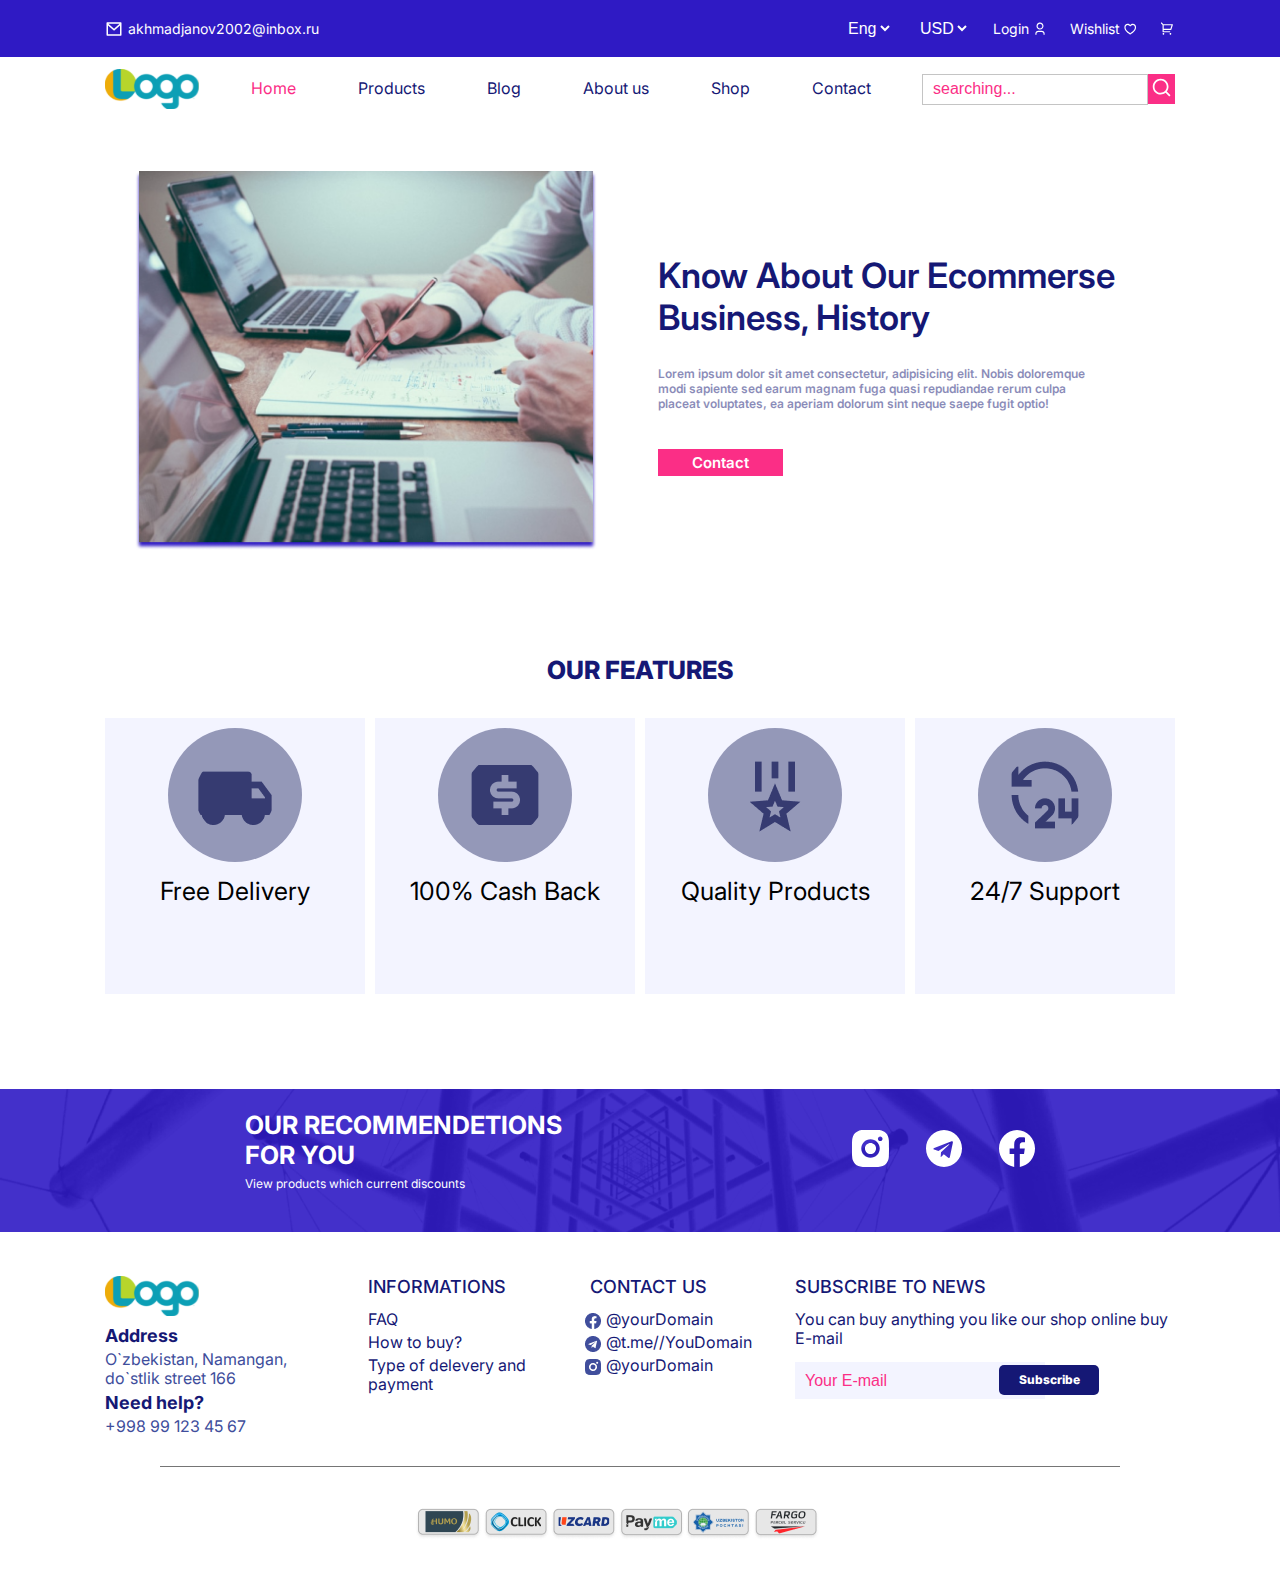
<file: about-us.html>
<!DOCTYPE html>
<html lang="en">

<head>
    <meta charset="UTF-8">
    <meta http-equiv="X-UA-Compatible" content="IE=edge">
    <meta name="viewport" content="width=device-width, initial-scale=1.0">
    <title>About us</title>
    <link rel="stylesheet" href="./css/main.min.css">
    <link rel="shortcut icon" href="./images/favicon.svg">
    <link rel="preconnect" href="https://fonts.googleapis.com">
    <link rel="preconnect" href="https://fonts.gstatic.com" crossorigin>
    <link href="https://fonts.googleapis.com/css2?family=Inter:wght@100;200;300;400;500;600;700;800;900&display=swap"
        rel="stylesheet">
</head>
<div class="top-section-wrapper">
    <div class="container">
        <div class="top-section top">
            <div class="top__left">
                <img class="top__left-image" src="./images/email.svg" alt="email">
                <a class="top__left-link" href="https://mail.ru/akhmadjanov@inbox.ru">akhmadjanov2002@inbox.ru</a>
            </div>
            <div class="top__right">
                <ul class="top-right__list">
                    <li class="top__right-item">
                        <select name="language" id="language-id">
                            <option value="Eng">Eng</option>
                            <option value="Rus">Rus</option>
                            <option value="Uzb">Uzb</option>
                        </select>
                    </li>
                    <li class="top__right-item">
                        <select name="language" id="language-id">
                            <option value="USD">USD</option>
                            <option value="RUB">RUB</option>
                            <option value="EUR">EUR</option>
                        </select>
                    </li>
                    <li class="top__right-item"><a class="top__right-link" href="login.html">Login <img
                                class="top__right-img" src="./images/login.svg" alt="login"></a></li>
                    <li class="top__right-item"><a class="top__right-link" href="#">Wishlist <img class="top__right-img"
                                src="./images/Heart.svg" alt="heart"></a></li>
                    <li class="top__right-item"><a class="top__right-link" href="#"><img class="top__right-img"
                                src="./images/cart.svg" alt="cart"></a></li>
                </ul>
            </div>
        </div>
    </div>
</div>
<header>
    <div class="container">
        <div class="header-section header">
            <div class="header__site-logo">
                <img class="header__logo-image" src="./images/logo.svg" alt="site logo" width="94" height="40">
            </div>
            <ul class="header__list">
                <li class="header__item"><a class="header__link link-active" href="index.html">Home</a></li>
                <li class="header__item products-dropdown">
                    <a class="header__link" href="#">
                        Products
                        <div class="products__box">
                            <div class="products-dropdown-item"><a class="products-dropdown-link"
                                    href="productsFirst.html">Products-1</a></div>
                            <div class="products-dropdown-item"><a class="products-dropdown-link"
                                    href="productsSecond.html">Products-2</a></div>
                        </div>
                    </a>
                </li>
                <li class="header__item"><a class="header__link" href="#">Blog</a></li>
                <li class="header__item"><a class="header__link" href="about-us.html">About us</a></li>
                <li class="header__item"><a class="header__link" href="#">Shop</a></li>
                <li class="header__item"><a class="header__link" href="#">Contact</a></li>
            </ul>
            <div class="header__search">
                <input class="header__input" type="search" placeholder="searching...">
                <span class="header__search-button"><img src="./images/search.svg" alt="search image"></span>
            </div>
        </div>
    </div>
</header>

<!-- HERO SECTION -->


<!-- ABOUT US -->

<div class="about-us-section">
    <div class="container">
        <div class="about-us-hero">
            <div>
                <img src="./images/about-us-image.png" alt="about us image" width="462" height="378">
            </div>

            <div>
                <h2 class="about-us-title">
                    Know About Our Ecommerse Business, History
                </h2>
                <p class="about-us-text">Lorem ipsum dolor sit amet consectetur, adipisicing elit. Nobis doloremque modi
                    sapiente sed earum magnam fuga quasi repudiandae rerum culpa placeat voluptates, ea aperiam dolorum
                    sint neque saepe fugit optio!</p>
                <a class="about-us-link" href="#">Contact</a>
            </div>
        </div>

        <h2 class="features-title">
            our features
        </h2>

        <ul class="features-list">
            <li class="features-item">
                <img class="features-item-image" src="./images/Frame-1.png" alt="features image">
                <p class="features-subtitle">Free Delivery</p>
            </li>
            <li class="features-item">
                <img class="features-item-image" src="./images/Frame-2.png" alt="features image">
                <p class="features-subtitle">100% Cash Back</p>
            </li>
            <li class="features-item">
                <img class="features-item-image" src="./images/Frame-3.png" alt="features image">
                <p class="features-subtitle">Quality Products</p>
            </li>
            <li class="features-item">
                <img class="features-item-image" src="./images/Frame--4.png" alt="features image">
                <p class="features-subtitle">24/7 Support</p>
            </li>
        </ul>
    </div>
</div>

<!-- FOOTER -->
<footer>
    <div class="footer-top-wrapper">
        <div class="container">
            <div class="footer__top">
                <div>
                    <h3 class="footer__top-title">our recommendetions for you</h3>
                    <p class="footer__top-text">View products which current discounts</p>
                </div>
                <ul class="footer__top-list">
                    <li class="footer__top-item">
                        <a href="#" target="_blank">
                            <svg class="footer__top-link" width="37" height="37" viewBox="0 0 37 37" fill="#fff"
                                xmlns="http://www.w3.org/2000/svg">
                                <path
                                    d="M18.5 0C23.5264 0 24.1536 0.0184999 26.1257 0.111C28.0959 0.2035 29.4372 0.51245 30.6175 0.97125C31.8385 1.44115 32.8671 2.07755 33.8957 3.1043C34.8364 4.02911 35.5643 5.14779 36.0288 6.3825C36.4857 7.56095 36.7965 8.90405 36.889 10.8743C36.976 12.8464 37 13.4735 37 18.5C37 23.5264 36.9815 24.1536 36.889 26.1257C36.7965 28.0959 36.4857 29.4372 36.0288 30.6175C35.5657 31.8529 34.8376 32.9718 33.8957 33.8957C32.9706 34.8361 31.852 35.5639 30.6175 36.0288C29.4391 36.4857 28.0959 36.7965 26.1257 36.889C24.1536 36.976 23.5264 37 18.5 37C13.4735 37 12.8464 36.9815 10.8743 36.889C8.90405 36.7965 7.5628 36.4857 6.3825 36.0288C5.1473 35.5653 4.02843 34.8372 3.1043 33.8957C2.1634 32.971 1.43547 31.8523 0.97125 30.6175C0.51245 29.4391 0.2035 28.0959 0.111 26.1257C0.0240499 24.1536 0 23.5264 0 18.5C0 13.4735 0.0184999 12.8464 0.111 10.8743C0.2035 8.9022 0.51245 7.5628 0.97125 6.3825C1.43419 5.14703 2.16229 4.02804 3.1043 3.1043C4.02869 2.16308 5.14749 1.4351 6.3825 0.97125C7.5628 0.51245 8.9022 0.2035 10.8743 0.111C12.8464 0.0240499 13.4735 0 18.5 0ZM18.5 9.25C16.0467 9.25 13.694 10.2246 11.9593 11.9593C10.2246 13.694 9.25 16.0467 9.25 18.5C9.25 20.9533 10.2246 23.306 11.9593 25.0407C13.694 26.7754 16.0467 27.75 18.5 27.75C20.9533 27.75 23.306 26.7754 25.0407 25.0407C26.7754 23.306 27.75 20.9533 27.75 18.5C27.75 16.0467 26.7754 13.694 25.0407 11.9593C23.306 10.2246 20.9533 9.25 18.5 9.25ZM30.525 8.7875C30.525 8.17419 30.2814 7.58599 29.8477 7.15232C29.414 6.71864 28.8258 6.475 28.2125 6.475C27.5992 6.475 27.011 6.71864 26.5773 7.15232C26.1436 7.58599 25.9 8.17419 25.9 8.7875C25.9 9.40081 26.1436 9.98901 26.5773 10.4227C27.011 10.8564 27.5992 11.1 28.2125 11.1C28.8258 11.1 29.414 10.8564 29.8477 10.4227C30.2814 9.98901 30.525 9.40081 30.525 8.7875ZM18.5 12.95C19.972 12.95 21.3836 13.5347 22.4244 14.5756C23.4653 15.6164 24.05 17.028 24.05 18.5C24.05 19.972 23.4653 21.3836 22.4244 22.4244C21.3836 23.4653 19.972 24.05 18.5 24.05C17.028 24.05 15.6164 23.4653 14.5756 22.4244C13.5347 21.3836 12.95 19.972 12.95 18.5C12.95 17.028 13.5347 15.6164 14.5756 14.5756C15.6164 13.5347 17.028 12.95 18.5 12.95Z"
                                    fill="#fff" />
                            </svg>
                        </a>
                    </li>
                    <li class="footer__top-item">
                        <a href="#" target="_blank">
                            <svg class="footer__top-link" width="36" height="37" viewBox="0 0 36 37" fill="#fff"
                                xmlns="http://www.w3.org/2000/svg">
                                <path
                                    d="M18 0C8.05645 0 0 8.28024 0 18.5C0 28.7198 8.05645 37 18 37C27.9435 37 36 28.7198 36 18.5C36 8.28024 27.9435 0 18 0ZM26.8403 12.674L23.8863 26.9817C23.6685 27.9962 23.0806 28.2423 22.2605 27.7649L17.7605 24.3558L15.5903 26.5042C15.3508 26.7504 15.1476 26.9593 14.6831 26.9593L15.0024 22.2522L23.3419 14.5091C23.7048 14.1808 23.2621 13.9944 22.7831 14.3226L12.4766 20.9915L8.03468 19.5667C7.06935 19.2534 7.04758 18.5746 8.2379 18.0972L25.5919 11.2194C26.3976 10.921 27.1016 11.4208 26.8403 12.674Z"
                                    fill="#fff" />
                            </svg>
                        </a>
                    </li>
                    <li class="footer__top-item">
                        <a href="#" target="_blank">
                            <svg class="footer__top-link" width="36" height="37" viewBox="0 0 36 37" fill="#fff"
                                xmlns="http://www.w3.org/2000/svg">
                                <path
                                    d="M36 18.6126C36 8.33063 27.9435 0 18 0C8.05645 0 0 8.33063 0 18.6126C0 27.9024 6.58234 35.6026 15.1875 37V23.993H10.6149V18.6126H15.1875V14.5118C15.1875 9.8474 17.873 7.27091 21.9861 7.27091C23.956 7.27091 26.0158 7.63416 26.0158 7.63416V12.2123H23.7455C21.51 12.2123 20.8125 13.6472 20.8125 15.119V18.6126H25.8046L25.0062 23.993H20.8125V37C29.4177 35.6026 36 27.9024 36 18.6126Z"
                                    fill="#fff" />
                            </svg>
                        </a>
                    </li>
                </ul>
            </div>
        </div>
    </div>
</footer>

<div class="container">
    <div class="footer-section footer">
        <div class="footer__address">
            <a href="index.html">
                <img src="./images/logo.svg" alt="site logo">
            </a>
            <h3>Address</h3>
            <p>O`zbekistan, Namangan, do`stlik street 166</p>
            <h3>Need help?</h3>
            <p>+998 99 123 45 67</p>
        </div>
        <div class="footer__information">
            <h2 class="footer__title">informations</h2>
            <div><a class="footer__item" href="faq.html">FAQ</a></div>
            <div><a class="footer__item" href="#">How to buy?</a></div>
            <div><a class="footer__item" href="#">Type of delevery and payment</a></div>
        </div>
        <div class="footer__contact">
            <h2 class="footer__title">contact us</h2>
            <div><a class="footer__item" href="#"><img src="./images/facebook.png" alt="facebook"> @yourDomain</a></div>
            <div><a class="footer__item" href="#"><img src="./images/telegram.png" alt="telegram"> @t.me//YouDomain</a>
            </div>
            <div><a class="footer__item" href="#"><img src="./images/instagram.png" alt="instagram"> @yourDomain</a>
            </div>
        </div>
        <div class="footer__subscribe">
            <h2 class="footer__title">subscribe to news</h2>
            <div><a class="footer__item" href="#">You can buy anything you like our shop online buy E-mail</a></div>
            <form action="https://echo.htmlacademy.ru" method="POST">
                <input class="footer__input" type="email" name="email" placeholder="Your E-mail" autocomplete="off"
                    required>
                <button class="footer__button" type="submit">Subscribe</button>
            </form>
        </div>
    </div>
    <hr class="footer__line">
    <ul class="payment__list">
        <li class="payment__item">
            <img src="./images/Humo.png" alt="home">
        </li>
        <li class="payment__item">
            <img src="./images/Click.png" alt="click">
        </li>
        <li class="payment__item">
            <img src="./images/Uzcard.png" alt="uzcard">
        </li>
        <li class="payment__item">
            <img src="./images/Payme.png" alt="payme">
        </li>
        <li class="payment__item">
            <img src="./images/Uzbekistan pochta.png" alt="uzbekista pochtasi">
        </li>
        <li class="payment__item">
            <img src="./images/Fargo.png" alt="fargo">
        </li>
    </ul>
</div>
<script>

</script>
</body>

</html>
</file>
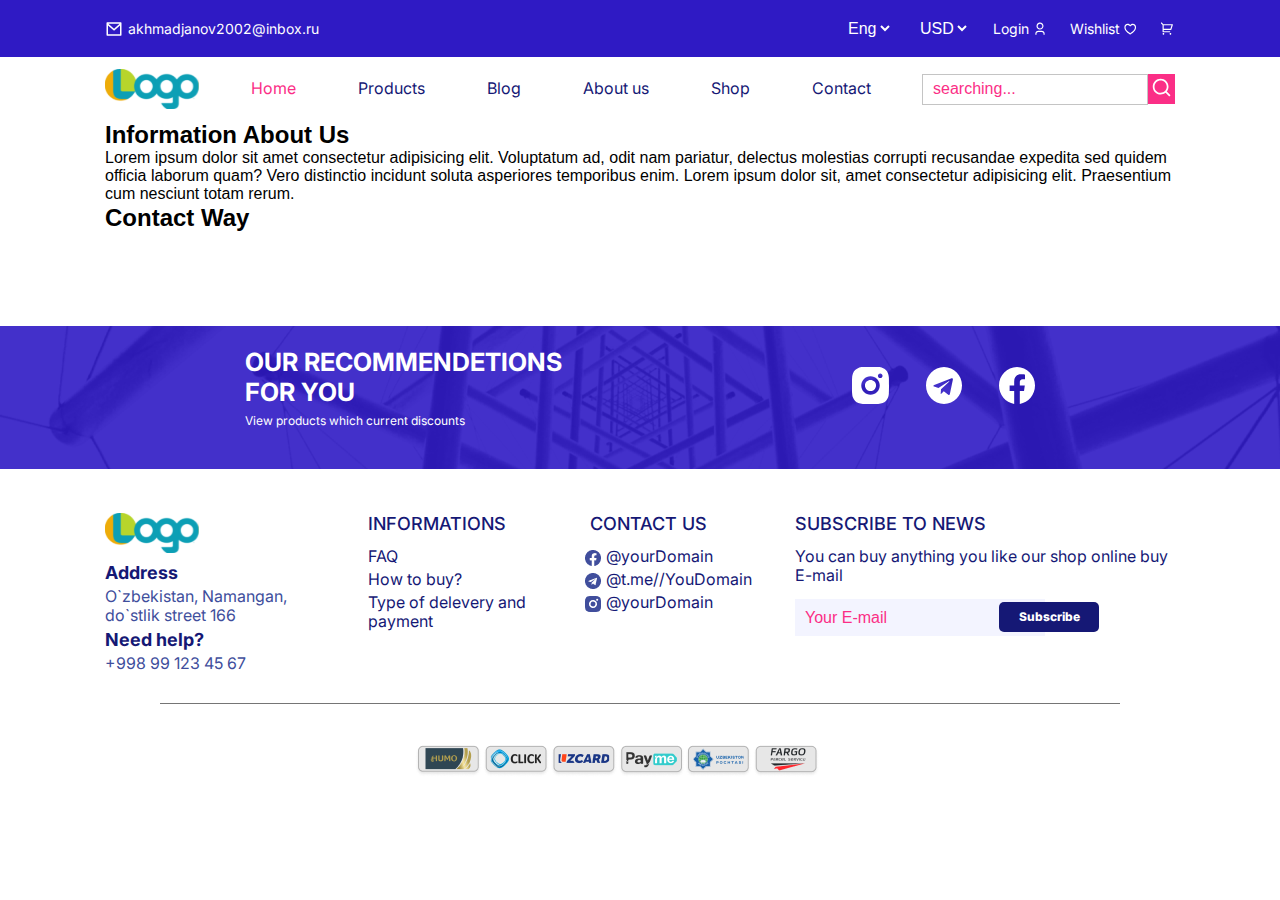
<file: contact-us.html>
<!DOCTYPE html>
<html lang="en">

<head>
    <meta charset="UTF-8">
    <meta http-equiv="X-UA-Compatible" content="IE=edge">
    <meta name="viewport" content="width=device-width, initial-scale=1.0">
    <title>Contact</title>
    <link rel="stylesheet" href="./css/main.min.css">
    <link rel="shortcut icon" href="./images/favicon.svg">
    <link rel="preconnect" href="https://fonts.googleapis.com">
    <link rel="preconnect" href="https://fonts.gstatic.com" crossorigin>
    <link href="https://fonts.googleapis.com/css2?family=Inter:wght@100;200;300;400;500;600;700;800;900&display=swap"
        rel="stylesheet">
</head>
<div class="top-section-wrapper">
    <div class="container">
        <div class="top-section top">
            <div class="top__left">
                <img class="top__left-image" src="./images/email.svg" alt="email">
                <a class="top__left-link" href="https://mail.ru/akhmadjanov@inbox.ru">akhmadjanov2002@inbox.ru</a>
            </div>
            <div class="top__right">
                <ul class="top-right__list">
                    <li class="top__right-item">
                        <select name="language" id="language-id">
                            <option value="Eng">Eng</option>
                            <option value="Rus">Rus</option>
                            <option value="Uzb">Uzb</option>
                        </select>
                    </li>
                    <li class="top__right-item">
                        <select name="language" id="language-id">
                            <option value="USD">USD</option>
                            <option value="RUB">RUB</option>
                            <option value="EUR">EUR</option>
                        </select>
                    </li>
                    <li class="top__right-item"><a class="top__right-link" href="login.html">Login <img
                                class="top__right-img" src="./images/login.svg" alt="login"></a></li>
                    <li class="top__right-item"><a class="top__right-link" href="#">Wishlist <img class="top__right-img"
                                src="./images/Heart.svg" alt="heart"></a></li>
                    <li class="top__right-item"><a class="top__right-link" href="#"><img class="top__right-img"
                                src="./images/cart.svg" alt="cart"></a></li>
                </ul>
            </div>
        </div>
    </div>
</div>
<header>
    <div class="container">
        <div class="header-section header">
            <div class="header__site-logo">
                <img class="header__logo-image" src="./images/logo.svg" alt="site logo" width="94" height="40">
            </div>
            <ul class="header__list">
                <li class="header__item"><a class="header__link link-active" href="index.html">Home</a></li>
                <li class="header__item products-dropdown">
                    <a class="header__link" href="#">
                        Products
                        <div class="products__box">
                            <div class="products-dropdown-item"><a class="products-dropdown-link"
                                    href="productsFirst.html">Products-1</a></div>
                            <div class="products-dropdown-item"><a class="products-dropdown-link"
                                    href="productsSecond.html">Products-2</a></div>
                        </div>
                    </a>
                </li>
                <li class="header__item"><a class="header__link" href="#">Blog</a></li>
                <li class="header__item"><a class="header__link" href="about-us.html">About us</a></li>
                <li class="header__item"><a class="header__link" href="#">Shop</a></li>
                <li class="header__item"><a class="header__link" href="#">Contact</a></li>
            </ul>
            <div class="header__search">
                <input class="header__input" type="search" placeholder="searching...">
                <span class="header__search-button"><img src="./images/search.svg" alt="search image"></span>
            </div>
        </div>
    </div>
</header>

<!-- HERO SECTION -->


<!-- CONTACT US-->


<div class="container">
    <div class="contact-top">
        <div class="contact-info">
            <h2>Information About Us</h2>
            <p>
                Lorem ipsum dolor sit amet consectetur adipisicing elit. Voluptatum ad, odit nam pariatur, delectus
                molestias corrupti recusandae expedita sed quidem officia laborum quam? Vero distinctio incidunt soluta
                asperiores temporibus enim.
                Lorem ipsum dolor sit, amet consectetur adipisicing elit. Praesentium cum nesciunt totam rerum.
            </p>
        </div>
        <div class="contact-social">
            <h2>Contact Way</h2>
            <div>
                
            </div>
        </div>
    </div>
</div>


<!-- FOOTER -->
<footer>
    <div class="footer-top-wrapper">
        <div class="container">
            <div class="footer__top">
                <div>
                    <h3 class="footer__top-title">our recommendetions for you</h3>
                    <p class="footer__top-text">View products which current discounts</p>
                </div>
                <ul class="footer__top-list">
                    <li class="footer__top-item">
                        <a href="#" target="_blank">
                            <svg class="footer__top-link" width="37" height="37" viewBox="0 0 37 37" fill="#fff"
                                xmlns="http://www.w3.org/2000/svg">
                                <path
                                    d="M18.5 0C23.5264 0 24.1536 0.0184999 26.1257 0.111C28.0959 0.2035 29.4372 0.51245 30.6175 0.97125C31.8385 1.44115 32.8671 2.07755 33.8957 3.1043C34.8364 4.02911 35.5643 5.14779 36.0288 6.3825C36.4857 7.56095 36.7965 8.90405 36.889 10.8743C36.976 12.8464 37 13.4735 37 18.5C37 23.5264 36.9815 24.1536 36.889 26.1257C36.7965 28.0959 36.4857 29.4372 36.0288 30.6175C35.5657 31.8529 34.8376 32.9718 33.8957 33.8957C32.9706 34.8361 31.852 35.5639 30.6175 36.0288C29.4391 36.4857 28.0959 36.7965 26.1257 36.889C24.1536 36.976 23.5264 37 18.5 37C13.4735 37 12.8464 36.9815 10.8743 36.889C8.90405 36.7965 7.5628 36.4857 6.3825 36.0288C5.1473 35.5653 4.02843 34.8372 3.1043 33.8957C2.1634 32.971 1.43547 31.8523 0.97125 30.6175C0.51245 29.4391 0.2035 28.0959 0.111 26.1257C0.0240499 24.1536 0 23.5264 0 18.5C0 13.4735 0.0184999 12.8464 0.111 10.8743C0.2035 8.9022 0.51245 7.5628 0.97125 6.3825C1.43419 5.14703 2.16229 4.02804 3.1043 3.1043C4.02869 2.16308 5.14749 1.4351 6.3825 0.97125C7.5628 0.51245 8.9022 0.2035 10.8743 0.111C12.8464 0.0240499 13.4735 0 18.5 0ZM18.5 9.25C16.0467 9.25 13.694 10.2246 11.9593 11.9593C10.2246 13.694 9.25 16.0467 9.25 18.5C9.25 20.9533 10.2246 23.306 11.9593 25.0407C13.694 26.7754 16.0467 27.75 18.5 27.75C20.9533 27.75 23.306 26.7754 25.0407 25.0407C26.7754 23.306 27.75 20.9533 27.75 18.5C27.75 16.0467 26.7754 13.694 25.0407 11.9593C23.306 10.2246 20.9533 9.25 18.5 9.25ZM30.525 8.7875C30.525 8.17419 30.2814 7.58599 29.8477 7.15232C29.414 6.71864 28.8258 6.475 28.2125 6.475C27.5992 6.475 27.011 6.71864 26.5773 7.15232C26.1436 7.58599 25.9 8.17419 25.9 8.7875C25.9 9.40081 26.1436 9.98901 26.5773 10.4227C27.011 10.8564 27.5992 11.1 28.2125 11.1C28.8258 11.1 29.414 10.8564 29.8477 10.4227C30.2814 9.98901 30.525 9.40081 30.525 8.7875ZM18.5 12.95C19.972 12.95 21.3836 13.5347 22.4244 14.5756C23.4653 15.6164 24.05 17.028 24.05 18.5C24.05 19.972 23.4653 21.3836 22.4244 22.4244C21.3836 23.4653 19.972 24.05 18.5 24.05C17.028 24.05 15.6164 23.4653 14.5756 22.4244C13.5347 21.3836 12.95 19.972 12.95 18.5C12.95 17.028 13.5347 15.6164 14.5756 14.5756C15.6164 13.5347 17.028 12.95 18.5 12.95Z"
                                    fill="#fff" />
                            </svg>
                        </a>
                    </li>
                    <li class="footer__top-item">
                        <a href="#" target="_blank">
                            <svg class="footer__top-link" width="36" height="37" viewBox="0 0 36 37" fill="#fff"
                                xmlns="http://www.w3.org/2000/svg">
                                <path
                                    d="M18 0C8.05645 0 0 8.28024 0 18.5C0 28.7198 8.05645 37 18 37C27.9435 37 36 28.7198 36 18.5C36 8.28024 27.9435 0 18 0ZM26.8403 12.674L23.8863 26.9817C23.6685 27.9962 23.0806 28.2423 22.2605 27.7649L17.7605 24.3558L15.5903 26.5042C15.3508 26.7504 15.1476 26.9593 14.6831 26.9593L15.0024 22.2522L23.3419 14.5091C23.7048 14.1808 23.2621 13.9944 22.7831 14.3226L12.4766 20.9915L8.03468 19.5667C7.06935 19.2534 7.04758 18.5746 8.2379 18.0972L25.5919 11.2194C26.3976 10.921 27.1016 11.4208 26.8403 12.674Z"
                                    fill="#fff" />
                            </svg>
                        </a>
                    </li>
                    <li class="footer__top-item">
                        <a href="#" target="_blank">
                            <svg class="footer__top-link" width="36" height="37" viewBox="0 0 36 37" fill="#fff"
                                xmlns="http://www.w3.org/2000/svg">
                                <path
                                    d="M36 18.6126C36 8.33063 27.9435 0 18 0C8.05645 0 0 8.33063 0 18.6126C0 27.9024 6.58234 35.6026 15.1875 37V23.993H10.6149V18.6126H15.1875V14.5118C15.1875 9.8474 17.873 7.27091 21.9861 7.27091C23.956 7.27091 26.0158 7.63416 26.0158 7.63416V12.2123H23.7455C21.51 12.2123 20.8125 13.6472 20.8125 15.119V18.6126H25.8046L25.0062 23.993H20.8125V37C29.4177 35.6026 36 27.9024 36 18.6126Z"
                                    fill="#fff" />
                            </svg>
                        </a>
                    </li>
                </ul>
            </div>
        </div>
    </div>
</footer>

<div class="container">
    <div class="footer-section footer">
        <div class="footer__address">
            <a href="index.html">
                <img src="./images/logo.svg" alt="site logo">
            </a>
            <h3>Address</h3>
            <p>O`zbekistan, Namangan, do`stlik street 166</p>
            <h3>Need help?</h3>
            <p>+998 99 123 45 67</p>
        </div>
        <div class="footer__information">
            <h2 class="footer__title">informations</h2>
            <div><a class="footer__item" href="faq.html">FAQ</a></div>
            <div><a class="footer__item" href="#">How to buy?</a></div>
            <div><a class="footer__item" href="#">Type of delevery and payment</a></div>
        </div>
        <div class="footer__contact">
            <h2 class="footer__title">contact us</h2>
            <div><a class="footer__item" href="#"><img src="./images/facebook.png" alt="facebook"> @yourDomain</a></div>
            <div><a class="footer__item" href="#"><img src="./images/telegram.png" alt="telegram"> @t.me//YouDomain</a>
            </div>
            <div><a class="footer__item" href="#"><img src="./images/instagram.png" alt="instagram"> @yourDomain</a>
            </div>
        </div>
        <div class="footer__subscribe">
            <h2 class="footer__title">subscribe to news</h2>
            <div><a class="footer__item" href="#">You can buy anything you like our shop online buy E-mail</a></div>
            <form action="https://echo.htmlacademy.ru" method="POST">
                <input class="footer__input" type="email" name="email" placeholder="Your E-mail" autocomplete="off"
                    required>
                <button class="footer__button" type="submit">Subscribe</button>
            </form>
        </div>
    </div>
    <hr class="footer__line">
    <ul class="payment__list">
        <li class="payment__item">
            <img src="./images/Humo.png" alt="home">
        </li>
        <li class="payment__item">
            <img src="./images/Click.png" alt="click">
        </li>
        <li class="payment__item">
            <img src="./images/Uzcard.png" alt="uzcard">
        </li>
        <li class="payment__item">
            <img src="./images/Payme.png" alt="payme">
        </li>
        <li class="payment__item">
            <img src="./images/Uzbekistan pochta.png" alt="uzbekista pochtasi">
        </li>
        <li class="payment__item">
            <img src="./images/Fargo.png" alt="fargo">
        </li>
    </ul>
</div>
<script>

</script>
</body>

</html>
</file>
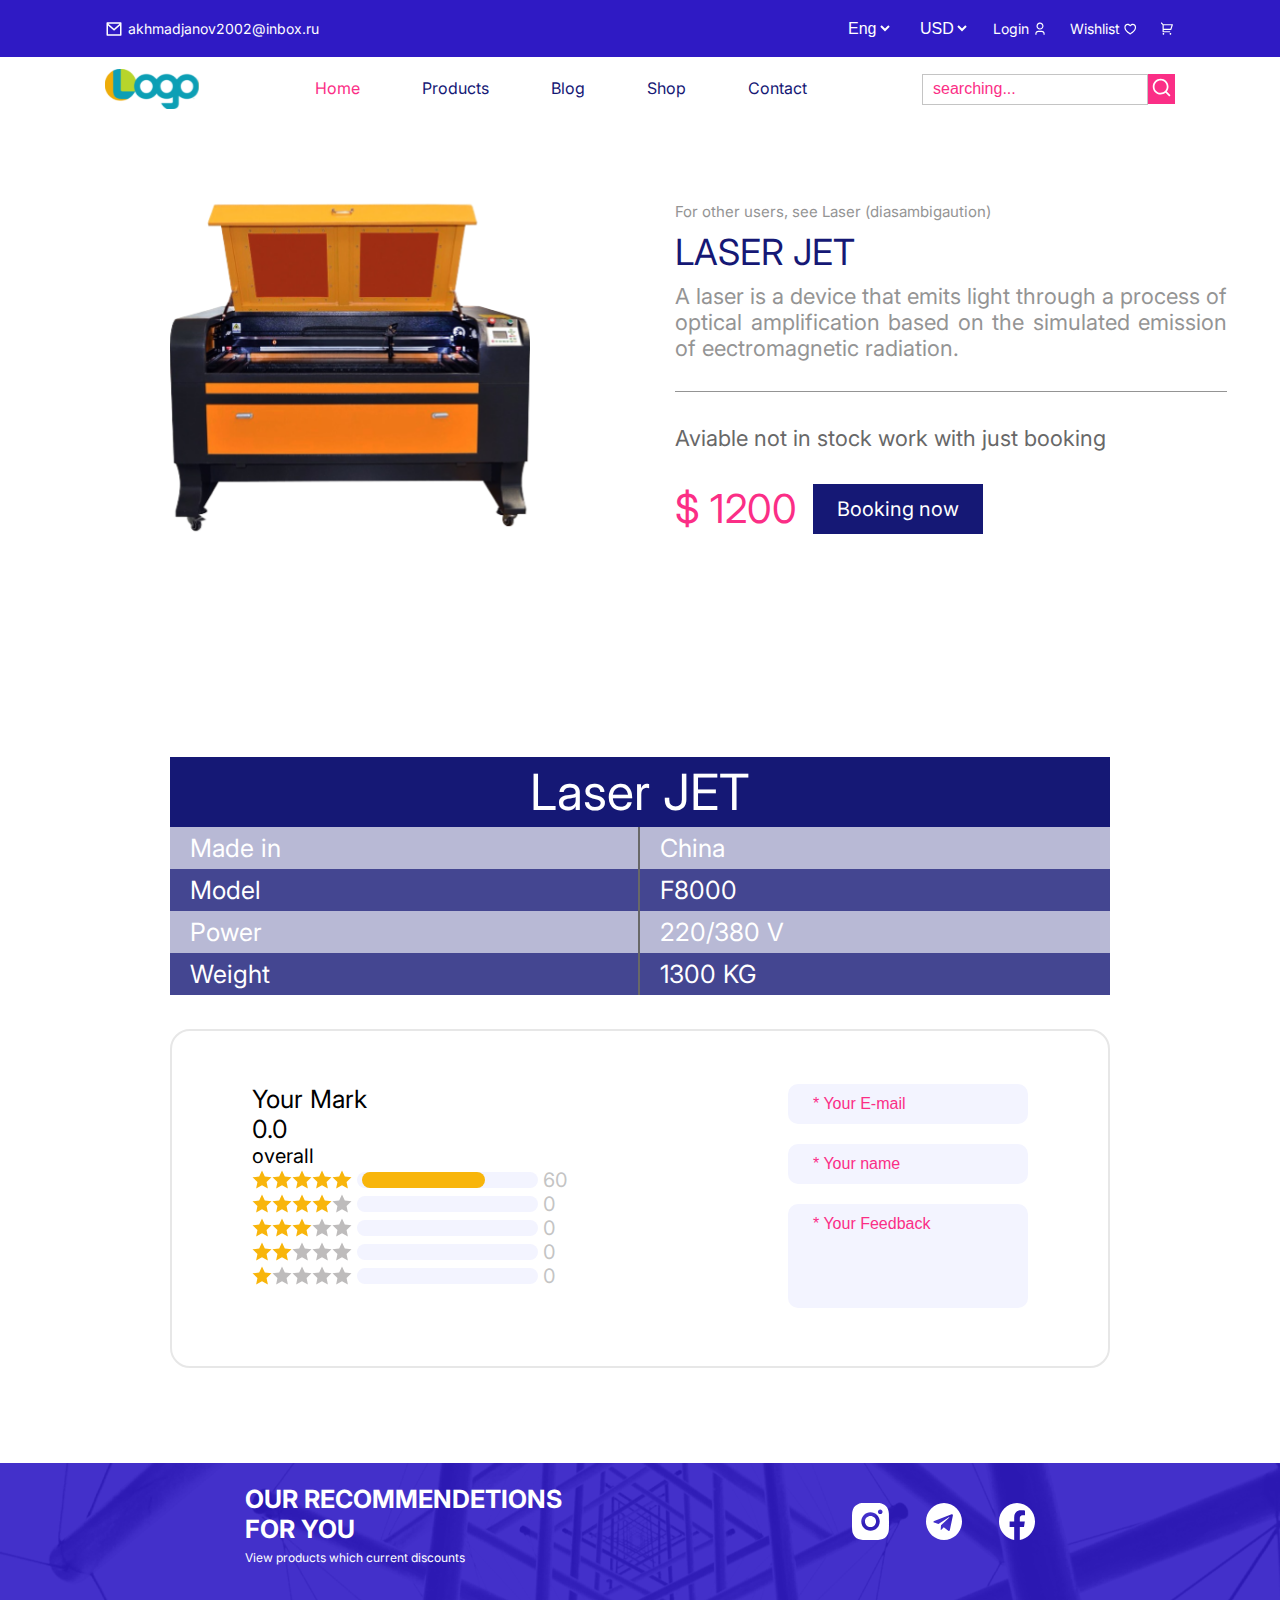
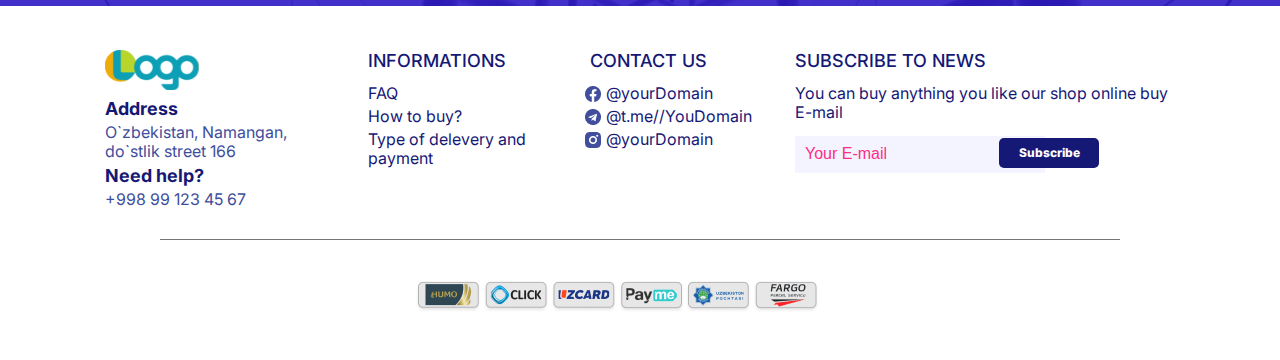
<file: details.html>
<!DOCTYPE html>
<html lang="en">

<head>
    <meta charset="UTF-8">
    <meta http-equiv="X-UA-Compatible" content="IE=edge">
    <meta name="viewport" content="width=device-width, initial-scale=1.0">
    <title>Details</title>
    <link rel="stylesheet" href="./css/main.min.css">
    <link rel="shortcut icon" href="./images/favicon.svg">
    <link rel="preconnect" href="https://fonts.googleapis.com">
    <link rel="preconnect" href="https://fonts.gstatic.com" crossorigin>
    <link href="https://fonts.googleapis.com/css2?family=Inter:wght@100;200;300;400;500;600;700;800;900&display=swap"
        rel="stylesheet">
</head>
<div class="top-section-wrapper">
    <div class="container">
        <div class="top-section top">
            <div class="top__left">
                <img class="top__left-image" src="./images/email.svg" alt="email">
                <a class="top__left-link" href="https://mail.ru/akhmadjanov@inbox.ru">akhmadjanov2002@inbox.ru</a>
            </div>
            <div class="top__right">
                <ul class="top-right__list">
                    <li class="top__right-item">
                        <select name="language" id="language-id">
                            <option value="Eng">Eng</option>
                            <option value="Rus">Rus</option>
                            <option value="Uzb">Uzb</option>
                        </select>
                    </li>
                    <li class="top__right-item">
                        <select name="language" id="language-id">
                            <option value="USD">USD</option>
                            <option value="RUB">RUB</option>
                            <option value="EUR">EUR</option>
                        </select>
                    </li>
                    <li class="top__right-item"><a class="top__right-link" href="login.html">Login <img
                                class="top__right-img" src="./images/login.svg" alt="login"></a></li>
                    <li class="top__right-item"><a class="top__right-link" href="#">Wishlist <img class="top__right-img"
                                src="./images/Heart.svg" alt="heart"></a></li>
                    <li class="top__right-item"><a class="top__right-link" href="#"><img class="top__right-img"
                                src="./images/cart.svg" alt="cart"></a></li>
                </ul>
            </div>
        </div>
    </div>
</div>
<header>
    <div class="container">
        <div class="header-section header">
            <div class="header__site-logo">
                <img class="header__logo-image" src="./images/logo.svg" alt="site logo" width="94" height="40">
            </div>
            <ul class="header__list">
                <li class="header__item"><a class="header__link link-active" href="index.html">Home</a></li>
                <li class="header__item products-dropdown">
                    <a class="header__link" href="#">
                        Products
                        <div class="products__box">
                            <div class="products-dropdown-item"><a class="products-dropdown-link"
                                    href="productsFirst.html">Products-1</a></div>
                            <div class="products-dropdown-item"><a class="products-dropdown-link"
                                    href="productsSecond.html">Products-2</a></div>
                        </div>
                    </a>
                </li>
                <li class="header__item"><a class="header__link" href="#">Blog</a></li>
                <li class="header__item"><a class="header__link" href="#">Shop</a></li>
                <li class="header__item"><a class="header__link" href="#">Contact</a></li>
            </ul>
            <div class="header__search">
                <input class="header__input" type="search" placeholder="searching...">
                <span class="header__search-button"><img src="./images/search.svg" alt="search image"></span>
            </div>
        </div>
    </div>
</header>

<!-- HERO SECTION -->


<!-- DETAILS -->

<div class="details-section-wrapper">
    <div class="container">
        <div class="details-section details">
            <div class="details-left">
                <div class="img-magnifier-container">
                    <img class="details__left-image" id="myimage" src="./images/details-loop-image.png" width="400"
                        height="400">
                </div>
            </div>
            <div class="details__right">
                <p class="details__suptext">For other users, see Laser (diasambigaution)</p>
                <h2 class="detrails__title">LASER JET</h2>
                <p class="details__subtext">A laser is a device that emits light through a process of optical
                    amplification based on the simulated emission of eectromagnetic radiation.</p>
                <p class="details__text">Aviable not in stock work with just booking</p>
                <div class="details__price-box">
                    <p class="details__price">$ 1200</p>
                    <a class="details__link" href="#">Booking now</a>
                </div>
            </div>
        </div>
        <div class="table">
            <div class="thead">
                Laser JET
            </div>
            <div class="tbody">
                <div class="tr">
                    <div class="td">Made in</div>
                    <div class="td">China</div>
                </div>
                <div class="tr">
                    <div class="td">Model</div>
                    <div class="td">F8000</div>
                </div>
                <div class="tr">
                    <div class="td">Power</div>
                    <div class="td">220/380 V</div>
                </div>
                <div class="tr">
                    <div class="td">Weight</div>
                    <div class="td">1300 KG</div>
                </div>
            </div>
        </div>
        <div class="details-mark mark">
            <div class="mark__left">
                <h3 class="mark__title">
                    Your Mark
                </h3>
                <h3 class="mark__title">
                    0.0
                </h3>
                <div class="mark__text">
                    overall
                </div>
                <div class="mark__badge">
                    <img src="./images/star-gold.svg" alt="star gold" width="20" height="20">
                    <img src="./images/star-gold.svg" alt="star gold" width="20" height="20">
                    <img src="./images/star-gold.svg" alt="star gold" width="20" height="20">
                    <img src="./images/star-gold.svg" alt="star gold" width="20" height="20">
                    <img src="./images/star-gold.svg" alt="star gold" width="20" height="20">
                    <div class="mark__degre">
                        <div class="mark__degre-light"></div>
                    </div>
                    <p class="mark__degre-score">60</p>
                </div>
                <div class="mark__badge">
                    <img src="./images/star-gold.svg" alt="star gold" width="20" height="20">
                    <img src="./images/star-gold.svg" alt="star gold" width="20" height="20">
                    <img src="./images/star-gold.svg" alt="star gold" width="20" height="20">
                    <img src="./images/star-gold.svg" alt="star gold" width="20" height="20">
                    <img src="./images/star-light.svg" alt="star light" width="20" height="20">
                    <div class="mark__degre">
                    </div>
                    <p class="mark__degre-score">0</p>
                </div>
                <div class="mark__badge">
                    <img src="./images/star-gold.svg" alt="star gold" width="20" height="20">
                    <img src="./images/star-gold.svg" alt="star gold" width="20" height="20">
                    <img src="./images/star-gold.svg" alt="star gold" width="20" height="20">
                    <img src="./images/star-light.svg" alt="star light" width="20" height="20">
                    <img src="./images/star-light.svg" alt="star light" width="20" height="20">
                    <div class="mark__degre">
                    </div>
                    <p class="mark__degre-score">0</p>
                </div>
                <div class="mark__badge">
                    <img src="./images/star-gold.svg" alt="star gold" width="20" height="20">
                    <img src="./images/star-gold.svg" alt="star gold" width="20" height="20">
                    <img src="./images/star-light.svg" alt="star light" width="20" height="20">
                    <img src="./images/star-light.svg" alt="star light" width="20" height="20">
                    <img src="./images/star-light.svg" alt="star light" width="20" height="20">
                    <div class="mark__degre">
                    </div>
                    <p class="mark__degre-score">0</p>
                </div>
                <div class="mark__badge">
                    <img src="./images/star-gold.svg" alt="star gold" width="20" height="20">
                    <img src="./images/star-light.svg" alt="star light" width="20" height="20">
                    <img src="./images/star-light.svg" alt="star light" width="20" height="20">
                    <img src="./images/star-light.svg" alt="star light" width="20" height="20">
                    <img src="./images/star-light.svg" alt="star light" width="20" height="20">
                    <div class="mark__degre">
                    </div>
                    <p class="mark__degre-score">0</p>
                </div>
            </div>
            <div class="mark__form">
                <form action="https://echo.htmlacademy.ru" method="post">
                    <div><input class="mark__input" type="email" name="Email Address" placeholder="* Your E-mail"></div>
                    <div> <input class="mark__input" type="text" name="Name" placeholder="* Your name"></div>
                    <div><textarea class="mark__textarea"  name="feedback"  placeholder="* Your Feedback"></textarea></div>
                </form>
            </div>
        </div>
    </div>
</div>




<!-- FOOTER -->
<footer>
    <div class="footer-top-wrapper">
        <div class="container">
            <div class="footer__top">
                <div>
                    <h3 class="footer__top-title">our recommendetions for you</h3>
                    <p class="footer__top-text">View products which current discounts</p>
                </div>
                <ul class="footer__top-list">
                    <li class="footer__top-item">
                        <a href="#" target="_blank">
                            <svg class="footer__top-link" width="37" height="37" viewBox="0 0 37 37" fill="#fff"
                                xmlns="http://www.w3.org/2000/svg">
                                <path
                                    d="M18.5 0C23.5264 0 24.1536 0.0184999 26.1257 0.111C28.0959 0.2035 29.4372 0.51245 30.6175 0.97125C31.8385 1.44115 32.8671 2.07755 33.8957 3.1043C34.8364 4.02911 35.5643 5.14779 36.0288 6.3825C36.4857 7.56095 36.7965 8.90405 36.889 10.8743C36.976 12.8464 37 13.4735 37 18.5C37 23.5264 36.9815 24.1536 36.889 26.1257C36.7965 28.0959 36.4857 29.4372 36.0288 30.6175C35.5657 31.8529 34.8376 32.9718 33.8957 33.8957C32.9706 34.8361 31.852 35.5639 30.6175 36.0288C29.4391 36.4857 28.0959 36.7965 26.1257 36.889C24.1536 36.976 23.5264 37 18.5 37C13.4735 37 12.8464 36.9815 10.8743 36.889C8.90405 36.7965 7.5628 36.4857 6.3825 36.0288C5.1473 35.5653 4.02843 34.8372 3.1043 33.8957C2.1634 32.971 1.43547 31.8523 0.97125 30.6175C0.51245 29.4391 0.2035 28.0959 0.111 26.1257C0.0240499 24.1536 0 23.5264 0 18.5C0 13.4735 0.0184999 12.8464 0.111 10.8743C0.2035 8.9022 0.51245 7.5628 0.97125 6.3825C1.43419 5.14703 2.16229 4.02804 3.1043 3.1043C4.02869 2.16308 5.14749 1.4351 6.3825 0.97125C7.5628 0.51245 8.9022 0.2035 10.8743 0.111C12.8464 0.0240499 13.4735 0 18.5 0ZM18.5 9.25C16.0467 9.25 13.694 10.2246 11.9593 11.9593C10.2246 13.694 9.25 16.0467 9.25 18.5C9.25 20.9533 10.2246 23.306 11.9593 25.0407C13.694 26.7754 16.0467 27.75 18.5 27.75C20.9533 27.75 23.306 26.7754 25.0407 25.0407C26.7754 23.306 27.75 20.9533 27.75 18.5C27.75 16.0467 26.7754 13.694 25.0407 11.9593C23.306 10.2246 20.9533 9.25 18.5 9.25ZM30.525 8.7875C30.525 8.17419 30.2814 7.58599 29.8477 7.15232C29.414 6.71864 28.8258 6.475 28.2125 6.475C27.5992 6.475 27.011 6.71864 26.5773 7.15232C26.1436 7.58599 25.9 8.17419 25.9 8.7875C25.9 9.40081 26.1436 9.98901 26.5773 10.4227C27.011 10.8564 27.5992 11.1 28.2125 11.1C28.8258 11.1 29.414 10.8564 29.8477 10.4227C30.2814 9.98901 30.525 9.40081 30.525 8.7875ZM18.5 12.95C19.972 12.95 21.3836 13.5347 22.4244 14.5756C23.4653 15.6164 24.05 17.028 24.05 18.5C24.05 19.972 23.4653 21.3836 22.4244 22.4244C21.3836 23.4653 19.972 24.05 18.5 24.05C17.028 24.05 15.6164 23.4653 14.5756 22.4244C13.5347 21.3836 12.95 19.972 12.95 18.5C12.95 17.028 13.5347 15.6164 14.5756 14.5756C15.6164 13.5347 17.028 12.95 18.5 12.95Z"
                                    fill="#fff" />
                            </svg>
                        </a>
                    </li>
                    <li class="footer__top-item">
                        <a href="#" target="_blank">
                            <svg class="footer__top-link" width="36" height="37" viewBox="0 0 36 37" fill="#fff"
                                xmlns="http://www.w3.org/2000/svg">
                                <path
                                    d="M18 0C8.05645 0 0 8.28024 0 18.5C0 28.7198 8.05645 37 18 37C27.9435 37 36 28.7198 36 18.5C36 8.28024 27.9435 0 18 0ZM26.8403 12.674L23.8863 26.9817C23.6685 27.9962 23.0806 28.2423 22.2605 27.7649L17.7605 24.3558L15.5903 26.5042C15.3508 26.7504 15.1476 26.9593 14.6831 26.9593L15.0024 22.2522L23.3419 14.5091C23.7048 14.1808 23.2621 13.9944 22.7831 14.3226L12.4766 20.9915L8.03468 19.5667C7.06935 19.2534 7.04758 18.5746 8.2379 18.0972L25.5919 11.2194C26.3976 10.921 27.1016 11.4208 26.8403 12.674Z"
                                    fill="#fff" />
                            </svg>
                        </a>
                    </li>
                    <li class="footer__top-item">
                        <a href="#" target="_blank">
                            <svg class="footer__top-link" width="36" height="37" viewBox="0 0 36 37" fill="#fff"
                                xmlns="http://www.w3.org/2000/svg">
                                <path
                                    d="M36 18.6126C36 8.33063 27.9435 0 18 0C8.05645 0 0 8.33063 0 18.6126C0 27.9024 6.58234 35.6026 15.1875 37V23.993H10.6149V18.6126H15.1875V14.5118C15.1875 9.8474 17.873 7.27091 21.9861 7.27091C23.956 7.27091 26.0158 7.63416 26.0158 7.63416V12.2123H23.7455C21.51 12.2123 20.8125 13.6472 20.8125 15.119V18.6126H25.8046L25.0062 23.993H20.8125V37C29.4177 35.6026 36 27.9024 36 18.6126Z"
                                    fill="#fff" />
                            </svg>
                        </a>
                    </li>
                </ul>
            </div>
        </div>
    </div>
</footer>

<div class="container">
    <div class="footer-section footer">
        <div class="footer__address">
            <a href="index.html">
                <img src="./images/logo.svg" alt="site logo">
            </a>
            <h3>Address</h3>
            <p>O`zbekistan, Namangan, do`stlik street 166</p>
            <h3>Need help?</h3>
            <p>+998 99 123 45 67</p>
        </div>
        <div class="footer__information">
            <h2 class="footer__title">informations</h2>
            <div><a class="footer__item" href="#">FAQ</a></div>
            <div><a class="footer__item" href="#">How to buy?</a></div>
            <div><a class="footer__item" href="#">Type of delevery and payment</a></div>
        </div>
        <div class="footer__contact">
            <h2 class="footer__title">contact us</h2>
            <div><a class="footer__item" href="#"><img src="./images/facebook.png" alt="facebook"> @yourDomain</a></div>
            <div><a class="footer__item" href="#"><img src="./images/telegram.png" alt="telegram"> @t.me//YouDomain</a>
            </div>
            <div><a class="footer__item" href="#"><img src="./images/instagram.png" alt="instagram"> @yourDomain</a>
            </div>
        </div>
        <div class="footer__subscribe">
            <h2 class="footer__title">subscribe to news</h2>
            <div><a class="footer__item" href="#">You can buy anything you like our shop online buy E-mail</a></div>
            <form action="https://echo.htmlacademy.ru" method="POST">
                <input class="footer__input" type="email" name="email" placeholder="Your E-mail" autocomplete="off"
                    required>
                <button class="footer__button" type="submit">Subscribe</button>
            </form>
        </div>
    </div>
    <hr class="footer__line">
    <ul class="payment__list">
        <li class="payment__item">
            <img src="./images/Humo.png" alt="home">
        </li>
        <li class="payment__item">
            <img src="./images/Click.png" alt="click">
        </li>
        <li class="payment__item">
            <img src="./images/Uzcard.png" alt="uzcard">
        </li>
        <li class="payment__item">
            <img src="./images/Payme.png" alt="payme">
        </li>
        <li class="payment__item">
            <img src="./images/Uzbekistan pochta.png" alt="uzbekista pochtasi">
        </li>
        <li class="payment__item">
            <img src="./images/Fargo.png" alt="fargo">
        </li>
    </ul>
</div>
<script>

    magnify("myimage", 3);
</script>
</body>

</html>
</file>
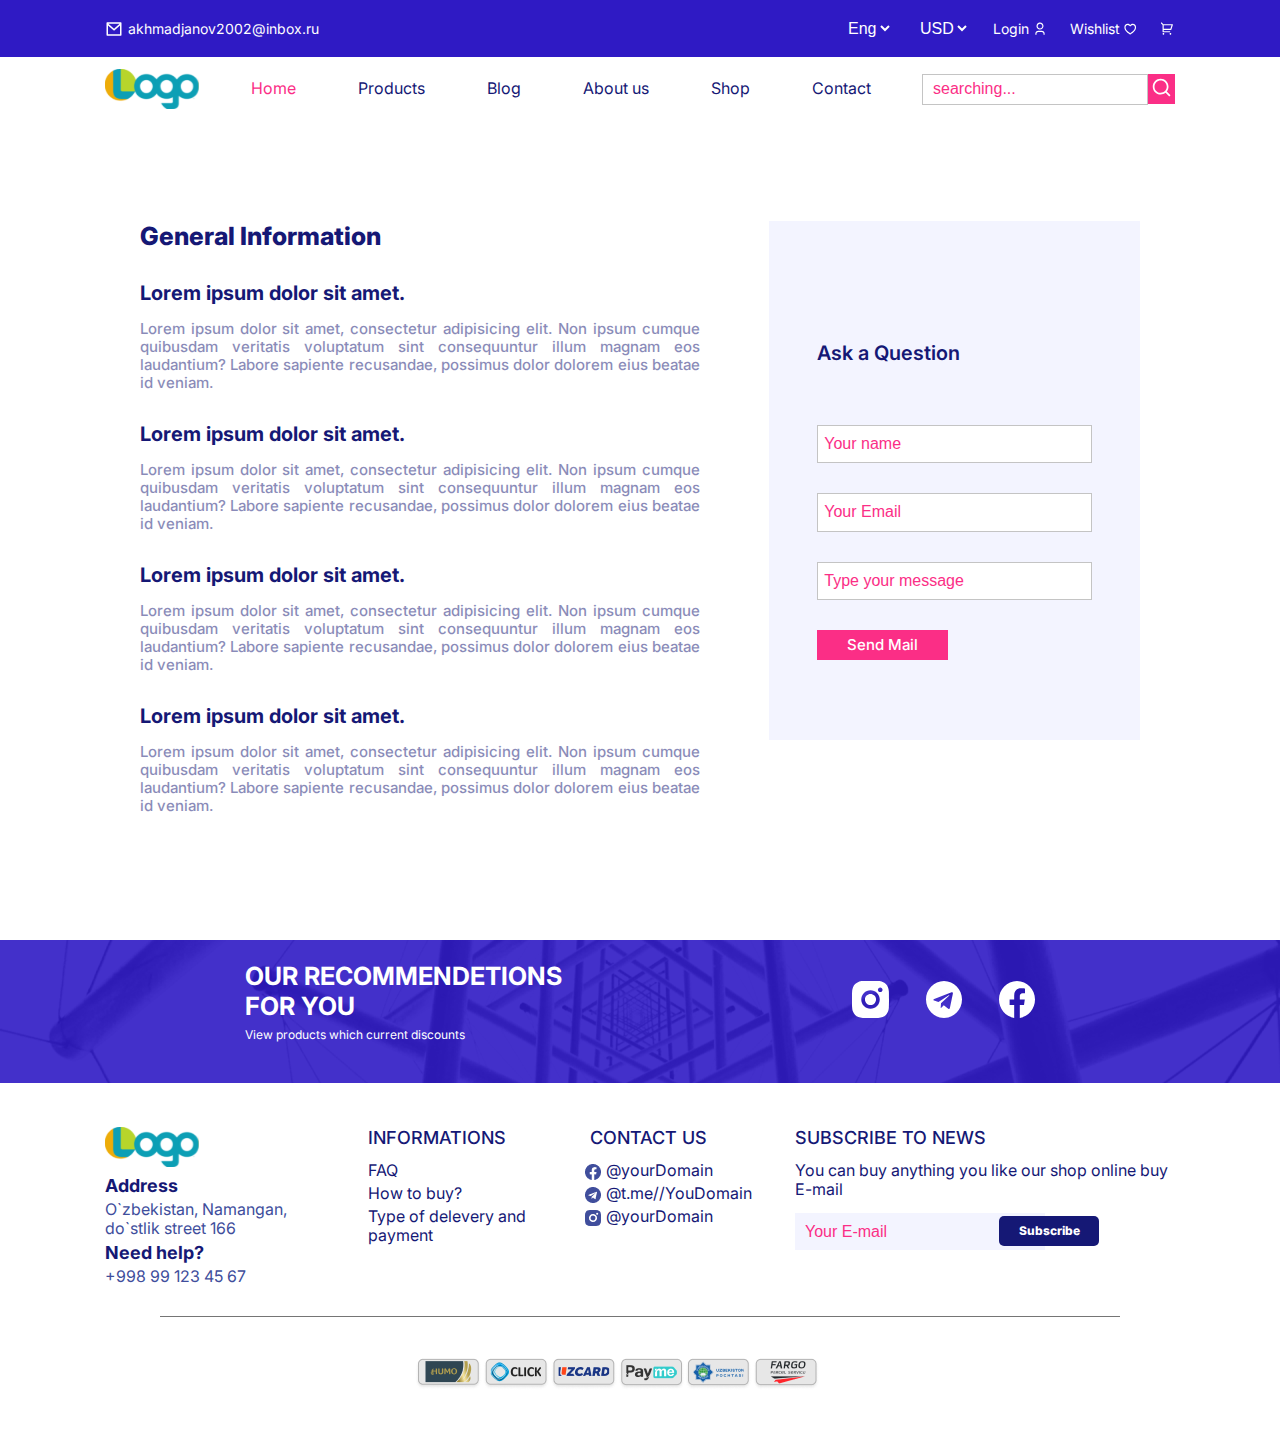
<file: faq.html>
<!DOCTYPE html>
<html lang="en">

<head>
    <meta charset="UTF-8">
    <meta http-equiv="X-UA-Compatible" content="IE=edge">
    <meta name="viewport" content="width=device-width, initial-scale=1.0">
    <title>FAQ</title>
    <link rel="stylesheet" href="./css/main.min.css">
    <link rel="shortcut icon" href="./images/favicon.svg">
    <link rel="preconnect" href="https://fonts.googleapis.com">
    <link rel="preconnect" href="https://fonts.gstatic.com" crossorigin>
    <link href="https://fonts.googleapis.com/css2?family=Inter:wght@100;200;300;400;500;600;700;800;900&display=swap"
        rel="stylesheet">
</head>
<div class="top-section-wrapper">
    <div class="container">
        <div class="top-section top">
            <div class="top__left">
                <img class="top__left-image" src="./images/email.svg" alt="email">
                <a class="top__left-link" href="https://mail.ru/akhmadjanov@inbox.ru">akhmadjanov2002@inbox.ru</a>
            </div>
            <div class="top__right">
                <ul class="top-right__list">
                    <li class="top__right-item">
                        <select name="language" id="language-id">
                            <option value="Eng">Eng</option>
                            <option value="Rus">Rus</option>
                            <option value="Uzb">Uzb</option>
                        </select>
                    </li>
                    <li class="top__right-item">
                        <select name="language" id="language-id">
                            <option value="USD">USD</option>
                            <option value="RUB">RUB</option>
                            <option value="EUR">EUR</option>
                        </select>
                    </li>
                    <li class="top__right-item"><a class="top__right-link" href="login.html">Login <img
                                class="top__right-img" src="./images/login.svg" alt="login"></a></li>
                    <li class="top__right-item"><a class="top__right-link" href="#">Wishlist <img class="top__right-img"
                                src="./images/Heart.svg" alt="heart"></a></li>
                    <li class="top__right-item"><a class="top__right-link" href="#"><img class="top__right-img"
                                src="./images/cart.svg" alt="cart"></a></li>
                </ul>
            </div>
        </div>
    </div>
</div>
<header>
    <div class="container">
        <div class="header-section header">
            <div class="header__site-logo">
                <img class="header__logo-image" src="./images/logo.svg" alt="site logo" width="94" height="40">
            </div>
            <ul class="header__list">
                <li class="header__item"><a class="header__link link-active" href="index.html">Home</a></li>
                <li class="header__item products-dropdown">
                    <a class="header__link" href="#">
                        Products
                        <div class="products__box">
                            <div class="products-dropdown-item"><a class="products-dropdown-link"
                                    href="productsFirst.html">Products-1</a></div>
                            <div class="products-dropdown-item"><a class="products-dropdown-link"
                                    href="productsSecond.html">Products-2</a></div>
                        </div>
                    </a>
                </li>
                <li class="header__item"><a class="header__link" href="#">Blog</a></li>
                <li class="header__item"><a class="header__link" href="about-us.html">About us</a></li>
                <li class="header__item"><a class="header__link" href="#">Shop</a></li>
                <li class="header__item"><a class="header__link" href="#">Contact</a></li>
            </ul>
            <div class="header__search">
                <input class="header__input" type="search" placeholder="searching...">
                <span class="header__search-button"><img src="./images/search.svg" alt="search image"></span>
            </div>
        </div>
    </div>
</header>

<!-- HERO SECTION -->


<!-- FAQ-->


<div class="container">
    <div class="faq">
        <div class="questions">
            <h2 class="questions__title">General Information</h2>

            <div>
                <h3 class="questions__text">Lorem ipsum dolor sit amet.</h3>
                <p class="question__ask">Lorem ipsum dolor sit amet, consectetur adipisicing elit. Non ipsum cumque quibusdam veritatis voluptatum sint consequuntur illum magnam eos laudantium? Labore sapiente recusandae, possimus dolor dolorem eius beatae id veniam.</p>
            </div>
            <div>
                <h3 class="questions__text">Lorem ipsum dolor sit amet.</h3>
                <p class="question__ask">Lorem ipsum dolor sit amet, consectetur adipisicing elit. Non ipsum cumque quibusdam veritatis voluptatum sint consequuntur illum magnam eos laudantium? Labore sapiente recusandae, possimus dolor dolorem eius beatae id veniam.</p>
            </div>
            <div>
                <h3 class="questions__text">Lorem ipsum dolor sit amet.</h3>
                <p class="question__ask">Lorem ipsum dolor sit amet, consectetur adipisicing elit. Non ipsum cumque quibusdam veritatis voluptatum sint consequuntur illum magnam eos laudantium? Labore sapiente recusandae, possimus dolor dolorem eius beatae id veniam.</p>
            </div>
            <div>
                <h3 class="questions__text">Lorem ipsum dolor sit amet.</h3>
                <p class="question__ask">Lorem ipsum dolor sit amet, consectetur adipisicing elit. Non ipsum cumque quibusdam veritatis voluptatum sint consequuntur illum magnam eos laudantium? Labore sapiente recusandae, possimus dolor dolorem eius beatae id veniam.</p>
            </div>
        </div>
        <div>
            <form class="faq__form" action="https://echo.htmlacademy.ru" method="post">
                <h2 class="faq__form-title">Ask a Question</h2>
                <div>
                    <input class="faq__input" name="Name" type="text" autocomplete="off" placeholder="Your name" required>
                </div>
                <div>
                    <input class="faq__input" name="Email" type="email" autocomplete="off" placeholder="Your Email" required>
                </div>
                <div>
                    <input class="faq__input" name="Text" type="text" autocomplete="off" placeholder="Type your message" required>
                </div>
                <button class="faq__button" type="submit">Send Mail</button>
            </form>
        </div>
    </div>
</div>

<!-- FOOTER -->
<footer>
    <div class="footer-top-wrapper">
        <div class="container">
            <div class="footer__top">
                <div>
                    <h3 class="footer__top-title">our recommendetions for you</h3>
                    <p class="footer__top-text">View products which current discounts</p>
                </div>
                <ul class="footer__top-list">
                    <li class="footer__top-item">
                        <a href="#" target="_blank">
                            <svg class="footer__top-link" width="37" height="37" viewBox="0 0 37 37" fill="#fff"
                                xmlns="http://www.w3.org/2000/svg">
                                <path
                                    d="M18.5 0C23.5264 0 24.1536 0.0184999 26.1257 0.111C28.0959 0.2035 29.4372 0.51245 30.6175 0.97125C31.8385 1.44115 32.8671 2.07755 33.8957 3.1043C34.8364 4.02911 35.5643 5.14779 36.0288 6.3825C36.4857 7.56095 36.7965 8.90405 36.889 10.8743C36.976 12.8464 37 13.4735 37 18.5C37 23.5264 36.9815 24.1536 36.889 26.1257C36.7965 28.0959 36.4857 29.4372 36.0288 30.6175C35.5657 31.8529 34.8376 32.9718 33.8957 33.8957C32.9706 34.8361 31.852 35.5639 30.6175 36.0288C29.4391 36.4857 28.0959 36.7965 26.1257 36.889C24.1536 36.976 23.5264 37 18.5 37C13.4735 37 12.8464 36.9815 10.8743 36.889C8.90405 36.7965 7.5628 36.4857 6.3825 36.0288C5.1473 35.5653 4.02843 34.8372 3.1043 33.8957C2.1634 32.971 1.43547 31.8523 0.97125 30.6175C0.51245 29.4391 0.2035 28.0959 0.111 26.1257C0.0240499 24.1536 0 23.5264 0 18.5C0 13.4735 0.0184999 12.8464 0.111 10.8743C0.2035 8.9022 0.51245 7.5628 0.97125 6.3825C1.43419 5.14703 2.16229 4.02804 3.1043 3.1043C4.02869 2.16308 5.14749 1.4351 6.3825 0.97125C7.5628 0.51245 8.9022 0.2035 10.8743 0.111C12.8464 0.0240499 13.4735 0 18.5 0ZM18.5 9.25C16.0467 9.25 13.694 10.2246 11.9593 11.9593C10.2246 13.694 9.25 16.0467 9.25 18.5C9.25 20.9533 10.2246 23.306 11.9593 25.0407C13.694 26.7754 16.0467 27.75 18.5 27.75C20.9533 27.75 23.306 26.7754 25.0407 25.0407C26.7754 23.306 27.75 20.9533 27.75 18.5C27.75 16.0467 26.7754 13.694 25.0407 11.9593C23.306 10.2246 20.9533 9.25 18.5 9.25ZM30.525 8.7875C30.525 8.17419 30.2814 7.58599 29.8477 7.15232C29.414 6.71864 28.8258 6.475 28.2125 6.475C27.5992 6.475 27.011 6.71864 26.5773 7.15232C26.1436 7.58599 25.9 8.17419 25.9 8.7875C25.9 9.40081 26.1436 9.98901 26.5773 10.4227C27.011 10.8564 27.5992 11.1 28.2125 11.1C28.8258 11.1 29.414 10.8564 29.8477 10.4227C30.2814 9.98901 30.525 9.40081 30.525 8.7875ZM18.5 12.95C19.972 12.95 21.3836 13.5347 22.4244 14.5756C23.4653 15.6164 24.05 17.028 24.05 18.5C24.05 19.972 23.4653 21.3836 22.4244 22.4244C21.3836 23.4653 19.972 24.05 18.5 24.05C17.028 24.05 15.6164 23.4653 14.5756 22.4244C13.5347 21.3836 12.95 19.972 12.95 18.5C12.95 17.028 13.5347 15.6164 14.5756 14.5756C15.6164 13.5347 17.028 12.95 18.5 12.95Z"
                                    fill="#fff" />
                            </svg>
                        </a>
                    </li>
                    <li class="footer__top-item">
                        <a href="#" target="_blank">
                            <svg class="footer__top-link" width="36" height="37" viewBox="0 0 36 37" fill="#fff"
                                xmlns="http://www.w3.org/2000/svg">
                                <path
                                    d="M18 0C8.05645 0 0 8.28024 0 18.5C0 28.7198 8.05645 37 18 37C27.9435 37 36 28.7198 36 18.5C36 8.28024 27.9435 0 18 0ZM26.8403 12.674L23.8863 26.9817C23.6685 27.9962 23.0806 28.2423 22.2605 27.7649L17.7605 24.3558L15.5903 26.5042C15.3508 26.7504 15.1476 26.9593 14.6831 26.9593L15.0024 22.2522L23.3419 14.5091C23.7048 14.1808 23.2621 13.9944 22.7831 14.3226L12.4766 20.9915L8.03468 19.5667C7.06935 19.2534 7.04758 18.5746 8.2379 18.0972L25.5919 11.2194C26.3976 10.921 27.1016 11.4208 26.8403 12.674Z"
                                    fill="#fff" />
                            </svg>
                        </a>
                    </li>
                    <li class="footer__top-item">
                        <a href="#" target="_blank">
                            <svg class="footer__top-link" width="36" height="37" viewBox="0 0 36 37" fill="#fff"
                                xmlns="http://www.w3.org/2000/svg">
                                <path
                                    d="M36 18.6126C36 8.33063 27.9435 0 18 0C8.05645 0 0 8.33063 0 18.6126C0 27.9024 6.58234 35.6026 15.1875 37V23.993H10.6149V18.6126H15.1875V14.5118C15.1875 9.8474 17.873 7.27091 21.9861 7.27091C23.956 7.27091 26.0158 7.63416 26.0158 7.63416V12.2123H23.7455C21.51 12.2123 20.8125 13.6472 20.8125 15.119V18.6126H25.8046L25.0062 23.993H20.8125V37C29.4177 35.6026 36 27.9024 36 18.6126Z"
                                    fill="#fff" />
                            </svg>
                        </a>
                    </li>
                </ul>
            </div>
        </div>
    </div>
</footer>

<div class="container">
    <div class="footer-section footer">
        <div class="footer__address">
            <a href="index.html">
                <img src="./images/logo.svg" alt="site logo">
            </a>
            <h3>Address</h3>
            <p>O`zbekistan, Namangan, do`stlik street 166</p>
            <h3>Need help?</h3>
            <p>+998 99 123 45 67</p>
        </div>
        <div class="footer__information">
            <h2 class="footer__title">informations</h2>
            <div><a class="footer__item" href="#">FAQ</a></div>
            <div><a class="footer__item" href="#">How to buy?</a></div>
            <div><a class="footer__item" href="#">Type of delevery and payment</a></div>
        </div>
        <div class="footer__contact">
            <h2 class="footer__title">contact us</h2>
            <div><a class="footer__item" href="#"><img src="./images/facebook.png" alt="facebook"> @yourDomain</a></div>
            <div><a class="footer__item" href="#"><img src="./images/telegram.png" alt="telegram"> @t.me//YouDomain</a>
            </div>
            <div><a class="footer__item" href="#"><img src="./images/instagram.png" alt="instagram"> @yourDomain</a>
            </div>
        </div>
        <div class="footer__subscribe">
            <h2 class="footer__title">subscribe to news</h2>
            <div><a class="footer__item" href="#">You can buy anything you like our shop online buy E-mail</a></div>
            <form action="https://echo.htmlacademy.ru" method="POST">
                <input class="footer__input" type="email" name="email" placeholder="Your E-mail" autocomplete="off"
                    required>
                <button class="footer__button" type="submit">Subscribe</button>
            </form>
        </div>
    </div>
    <hr class="footer__line">
    <ul class="payment__list">
        <li class="payment__item">
            <img src="./images/Humo.png" alt="home">
        </li>
        <li class="payment__item">
            <img src="./images/Click.png" alt="click">
        </li>
        <li class="payment__item">
            <img src="./images/Uzcard.png" alt="uzcard">
        </li>
        <li class="payment__item">
            <img src="./images/Payme.png" alt="payme">
        </li>
        <li class="payment__item">
            <img src="./images/Uzbekistan pochta.png" alt="uzbekista pochtasi">
        </li>
        <li class="payment__item">
            <img src="./images/Fargo.png" alt="fargo">
        </li>
    </ul>
</div>
<script>

</script>
</body>

</html>
</file>
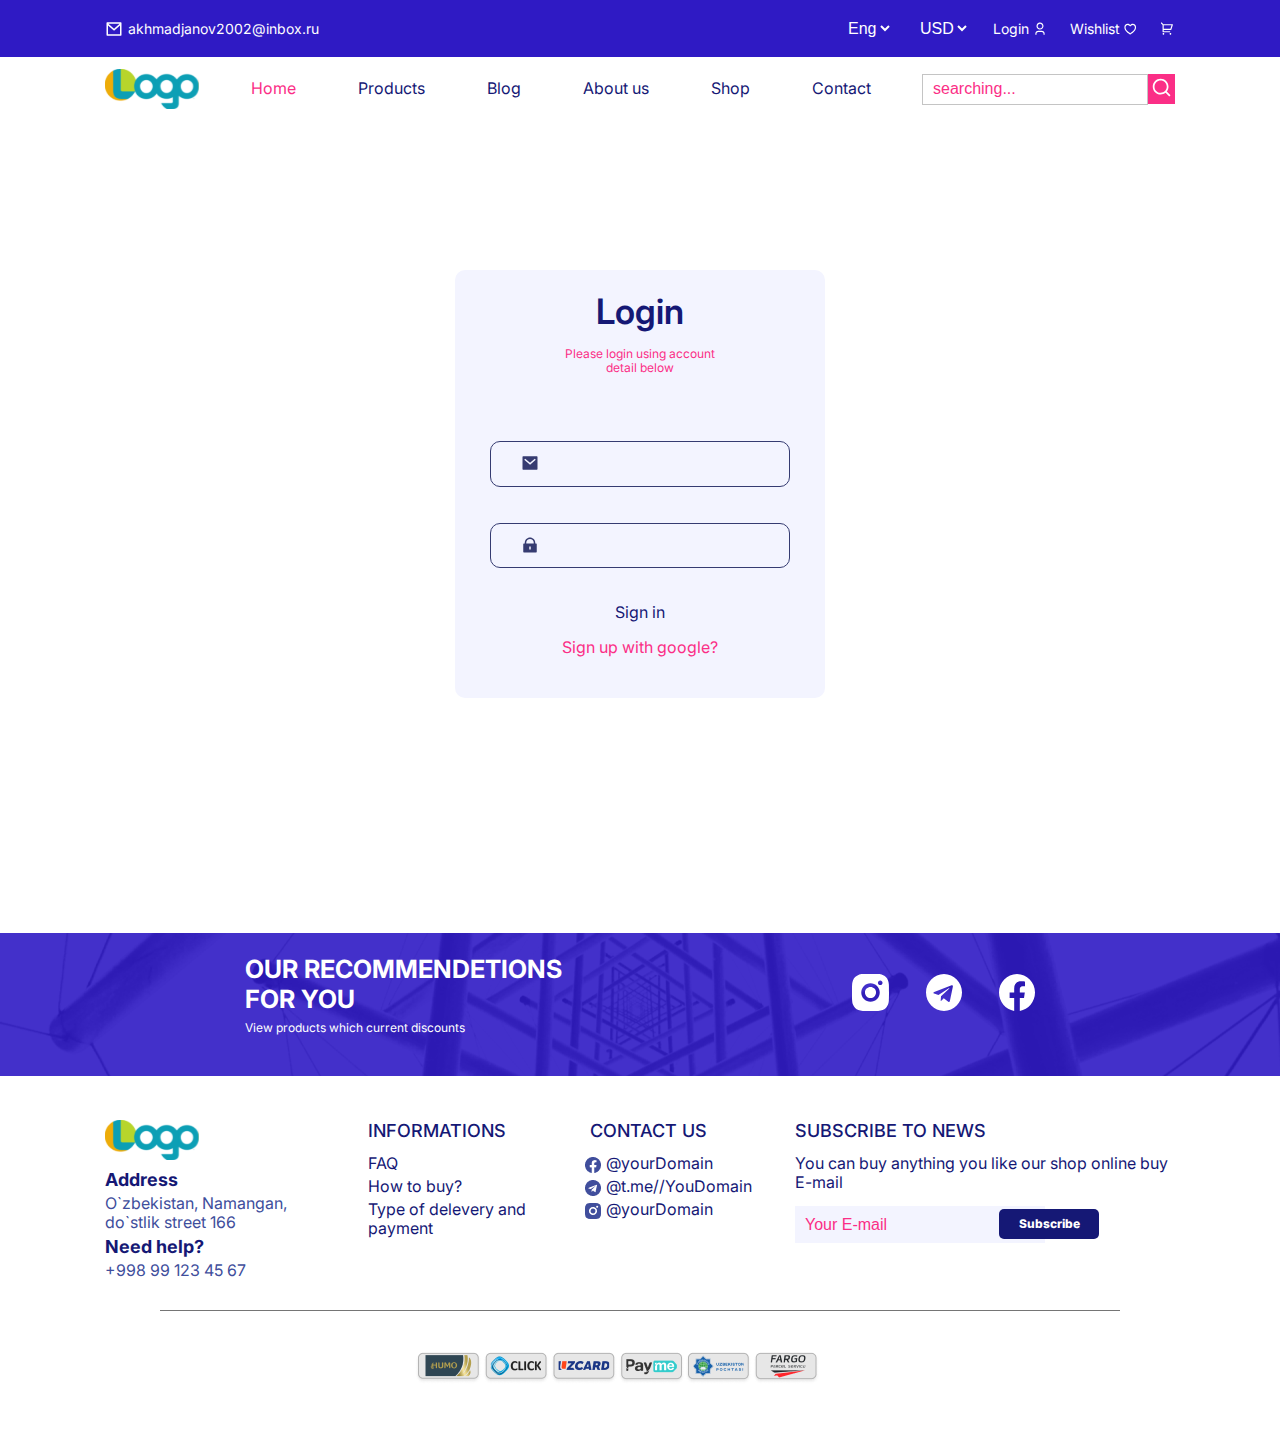
<file: login.html>
<!DOCTYPE html>
<html lang="en">

<head>
  <meta charset="UTF-8">
  <meta http-equiv="X-UA-Compatible" content="IE=edge">
  <meta name="viewport" content="width=device-width, initial-scale=1.0">
  <title>Login</title>
  <link rel="stylesheet" href="./css/main.min.css">
  <link rel="shortcut icon" href="./images/favicon.svg">
  <link rel="preconnect" href="https://fonts.googleapis.com">
  <link rel="preconnect" href="https://fonts.gstatic.com" crossorigin>
  <link href="https://fonts.googleapis.com/css2?family=Inter:wght@100;200;300;400;500;600;700;800;900&display=swap"
    rel="stylesheet">
</head>
<div class="top-section-wrapper">
  <div class="container">
    <div class="top-section top">
      <div class="top__left">
        <img class="top__left-image" src="./images/email.svg" alt="email">
        <a class="top__left-link" href="https://mail.ru/akhmadjanov@inbox.ru">akhmadjanov2002@inbox.ru</a>
      </div>
      <div class="top__right">
        <ul class="top-right__list">
          <li class="top__right-item">
            <select name="language" id="language-id">
              <option value="Eng">Eng</option>
              <option value="Rus">Rus</option>
              <option value="Uzb">Uzb</option>
            </select>
          </li>
          <li class="top__right-item">
            <select name="language" id="language-id">
              <option value="USD">USD</option>
              <option value="RUB">RUB</option>
              <option value="EUR">EUR</option>
            </select>
          </li>
          <li class="top__right-item"><a class="top__right-link" href="#">Login <img class="top__right-img"
                src="./images/login.svg" alt="login"></a></li>
          <li class="top__right-item"><a class="top__right-link" href="#">Wishlist <img class="top__right-img"
                src="./images/Heart.svg" alt="heart"></a></li>
          <li class="top__right-item"><a class="top__right-link" href="#"><img class="top__right-img"
                src="./images/cart.svg" alt="cart"></a></li>
        </ul>
      </div>
    </div>
  </div>
</div>
<header>
  <div class="container">
    <div class="header-section header">
      <div class="header__site-logo">
        <img class="header__logo-image" src="./images/logo.svg" alt="site logo" width="94" height="40">
      </div>
      <ul class="header__list">
        <li class="header__item"><a class="header__link link-active" href="index.html">Home</a></li>
        <li class="header__item products-dropdown">
          <a class="header__link" href="#">
              Products
              <div class="products__box">
                  <div class="products-dropdown-item"><a class="products-dropdown-link" href="productsFirst.html">Products-1</a></div>
                  <div class="products-dropdown-item"><a class="products-dropdown-link" href="productsSecond.html">Products-2</a></div>
              </div>
          </a>
      </li>
        <li class="header__item"><a class="header__link" href="#">Blog</a></li>
        <li class="header__item"><a class="header__link" href="about-us.html">About us</a></li>
        <li class="header__item"><a class="header__link" href="#">Shop</a></li>
        <li class="header__item"><a class="header__link" href="#">Contact</a></li>
      </ul>
      <div class="header__search">
        <input class="header__input" type="search" placeholder="searching...">
        <span class="header__search-button"><img src="./images/search.svg" alt="search image"></span>
      </div>
    </div>
  </div>
</header>

<!-- HERO SECTION -->


<!-- LOGIN -->

<div class="login-section login">
    <h2 class="login__title">
        Login
    </h2>
    <p class="login__text">Please login using account detail below</p>

    <div class="login__email">
        <img src="./images/email-login.svg" alt="email">
        <input class="login__input" type="email" autocomplete="off" placeholder="" required>
    </div>
    <div class="login__password">
        <img src="./images/password.svg" alt="login">
        <input class="login__input" type="password" autocomplete="off" placeholder="" required>
    </div>
    <div class="login__link"><a href="#" class="login__signIn">Sign in</a></div>
    <div class="login__sign"><a href="https://www.google.com/intl/uz/account/about/" class="login__signUp">Sign up with google?</a></div>
</div>




<!-- FOOTER -->
<footer>
  <div class="footer-top-wrapper">
    <div class="container">
      <div class="footer__top">
        <div>
          <h3 class="footer__top-title">our recommendetions for you</h3>
          <p class="footer__top-text">View products which current discounts</p>
        </div>
        <ul class="footer__top-list">
          <li class="footer__top-item">
            <a href="#" target="_blank">
              <svg class="footer__top-link" width="37" height="37" viewBox="0 0 37 37" fill="#fff"
                xmlns="http://www.w3.org/2000/svg">
                <path
                  d="M18.5 0C23.5264 0 24.1536 0.0184999 26.1257 0.111C28.0959 0.2035 29.4372 0.51245 30.6175 0.97125C31.8385 1.44115 32.8671 2.07755 33.8957 3.1043C34.8364 4.02911 35.5643 5.14779 36.0288 6.3825C36.4857 7.56095 36.7965 8.90405 36.889 10.8743C36.976 12.8464 37 13.4735 37 18.5C37 23.5264 36.9815 24.1536 36.889 26.1257C36.7965 28.0959 36.4857 29.4372 36.0288 30.6175C35.5657 31.8529 34.8376 32.9718 33.8957 33.8957C32.9706 34.8361 31.852 35.5639 30.6175 36.0288C29.4391 36.4857 28.0959 36.7965 26.1257 36.889C24.1536 36.976 23.5264 37 18.5 37C13.4735 37 12.8464 36.9815 10.8743 36.889C8.90405 36.7965 7.5628 36.4857 6.3825 36.0288C5.1473 35.5653 4.02843 34.8372 3.1043 33.8957C2.1634 32.971 1.43547 31.8523 0.97125 30.6175C0.51245 29.4391 0.2035 28.0959 0.111 26.1257C0.0240499 24.1536 0 23.5264 0 18.5C0 13.4735 0.0184999 12.8464 0.111 10.8743C0.2035 8.9022 0.51245 7.5628 0.97125 6.3825C1.43419 5.14703 2.16229 4.02804 3.1043 3.1043C4.02869 2.16308 5.14749 1.4351 6.3825 0.97125C7.5628 0.51245 8.9022 0.2035 10.8743 0.111C12.8464 0.0240499 13.4735 0 18.5 0ZM18.5 9.25C16.0467 9.25 13.694 10.2246 11.9593 11.9593C10.2246 13.694 9.25 16.0467 9.25 18.5C9.25 20.9533 10.2246 23.306 11.9593 25.0407C13.694 26.7754 16.0467 27.75 18.5 27.75C20.9533 27.75 23.306 26.7754 25.0407 25.0407C26.7754 23.306 27.75 20.9533 27.75 18.5C27.75 16.0467 26.7754 13.694 25.0407 11.9593C23.306 10.2246 20.9533 9.25 18.5 9.25ZM30.525 8.7875C30.525 8.17419 30.2814 7.58599 29.8477 7.15232C29.414 6.71864 28.8258 6.475 28.2125 6.475C27.5992 6.475 27.011 6.71864 26.5773 7.15232C26.1436 7.58599 25.9 8.17419 25.9 8.7875C25.9 9.40081 26.1436 9.98901 26.5773 10.4227C27.011 10.8564 27.5992 11.1 28.2125 11.1C28.8258 11.1 29.414 10.8564 29.8477 10.4227C30.2814 9.98901 30.525 9.40081 30.525 8.7875ZM18.5 12.95C19.972 12.95 21.3836 13.5347 22.4244 14.5756C23.4653 15.6164 24.05 17.028 24.05 18.5C24.05 19.972 23.4653 21.3836 22.4244 22.4244C21.3836 23.4653 19.972 24.05 18.5 24.05C17.028 24.05 15.6164 23.4653 14.5756 22.4244C13.5347 21.3836 12.95 19.972 12.95 18.5C12.95 17.028 13.5347 15.6164 14.5756 14.5756C15.6164 13.5347 17.028 12.95 18.5 12.95Z"
                  fill="#fff" />
              </svg>
            </a>
          </li>
          <li class="footer__top-item">
            <a href="#" target="_blank">
              <svg class="footer__top-link" width="36" height="37" viewBox="0 0 36 37" fill="#fff"
                xmlns="http://www.w3.org/2000/svg">
                <path
                  d="M18 0C8.05645 0 0 8.28024 0 18.5C0 28.7198 8.05645 37 18 37C27.9435 37 36 28.7198 36 18.5C36 8.28024 27.9435 0 18 0ZM26.8403 12.674L23.8863 26.9817C23.6685 27.9962 23.0806 28.2423 22.2605 27.7649L17.7605 24.3558L15.5903 26.5042C15.3508 26.7504 15.1476 26.9593 14.6831 26.9593L15.0024 22.2522L23.3419 14.5091C23.7048 14.1808 23.2621 13.9944 22.7831 14.3226L12.4766 20.9915L8.03468 19.5667C7.06935 19.2534 7.04758 18.5746 8.2379 18.0972L25.5919 11.2194C26.3976 10.921 27.1016 11.4208 26.8403 12.674Z"
                  fill="#fff" />
              </svg>
            </a>
          </li>
          <li class="footer__top-item">
            <a href="#" target="_blank">
              <svg class="footer__top-link" width="36" height="37" viewBox="0 0 36 37" fill="#fff"
                xmlns="http://www.w3.org/2000/svg">
                <path
                  d="M36 18.6126C36 8.33063 27.9435 0 18 0C8.05645 0 0 8.33063 0 18.6126C0 27.9024 6.58234 35.6026 15.1875 37V23.993H10.6149V18.6126H15.1875V14.5118C15.1875 9.8474 17.873 7.27091 21.9861 7.27091C23.956 7.27091 26.0158 7.63416 26.0158 7.63416V12.2123H23.7455C21.51 12.2123 20.8125 13.6472 20.8125 15.119V18.6126H25.8046L25.0062 23.993H20.8125V37C29.4177 35.6026 36 27.9024 36 18.6126Z"
                  fill="#fff" />
              </svg>
            </a>
          </li>
        </ul>
      </div>
    </div>
  </div>
</footer>

<div class="container">
  <div class="footer-section footer">
    <div class="footer__address">
      <a href="index.html">
        <img src="./images/logo.svg" alt="site logo">
      </a>
      <h3>Address</h3>
      <p>O`zbekistan, Namangan, do`stlik street 166</p>
      <h3>Need help?</h3>
      <p>+998 99 123 45 67</p>
    </div>
    <div class="footer__information">
      <h2 class="footer__title">informations</h2>
      <div><a class="footer__item" href="faq.html">FAQ</a></div>
      <div><a class="footer__item" href="#">How to buy?</a></div>
      <div><a class="footer__item" href="#">Type of delevery and payment</a></div>
    </div>
    <div class="footer__contact">
      <h2 class="footer__title">contact us</h2>
      <div><a class="footer__item" href="#"><img src="./images/facebook.png" alt="facebook"> @yourDomain</a></div>
      <div><a class="footer__item" href="#"><img src="./images/telegram.png" alt="telegram"> @t.me//YouDomain</a></div>
      <div><a class="footer__item" href="#"><img src="./images/instagram.png" alt="instagram"> @yourDomain</a></div>
    </div>
    <div class="footer__subscribe">
      <h2 class="footer__title">subscribe to news</h2>
      <div><a class="footer__item" href="#">You can buy anything you like our shop online buy E-mail</a></div>
      <form action="https://echo.htmlacademy.ru" method="POST">
        <input class="footer__input" type="email" name="email" placeholder="Your E-mail" autocomplete="off" required>
        <button class="footer__button" type="submit">Subscribe</button>
      </form>
    </div>
  </div>
  <hr class="footer__line">
  <ul class="payment__list">
    <li class="payment__item">
      <img src="./images/Humo.png" alt="home">
    </li>
    <li class="payment__item">
      <img src="./images/Click.png" alt="click">
    </li>
    <li class="payment__item">
      <img src="./images/Uzcard.png" alt="uzcard">
    </li>
    <li class="payment__item">
      <img src="./images/Payme.png" alt="payme">
    </li>
    <li class="payment__item">
      <img src="./images/Uzbekistan pochta.png" alt="uzbekista pochtasi">
    </li>
    <li class="payment__item">
      <img src="./images/Fargo.png" alt="fargo">
    </li>
  </ul>
</div>
<script>

</script>
</body>

</html>
</file>
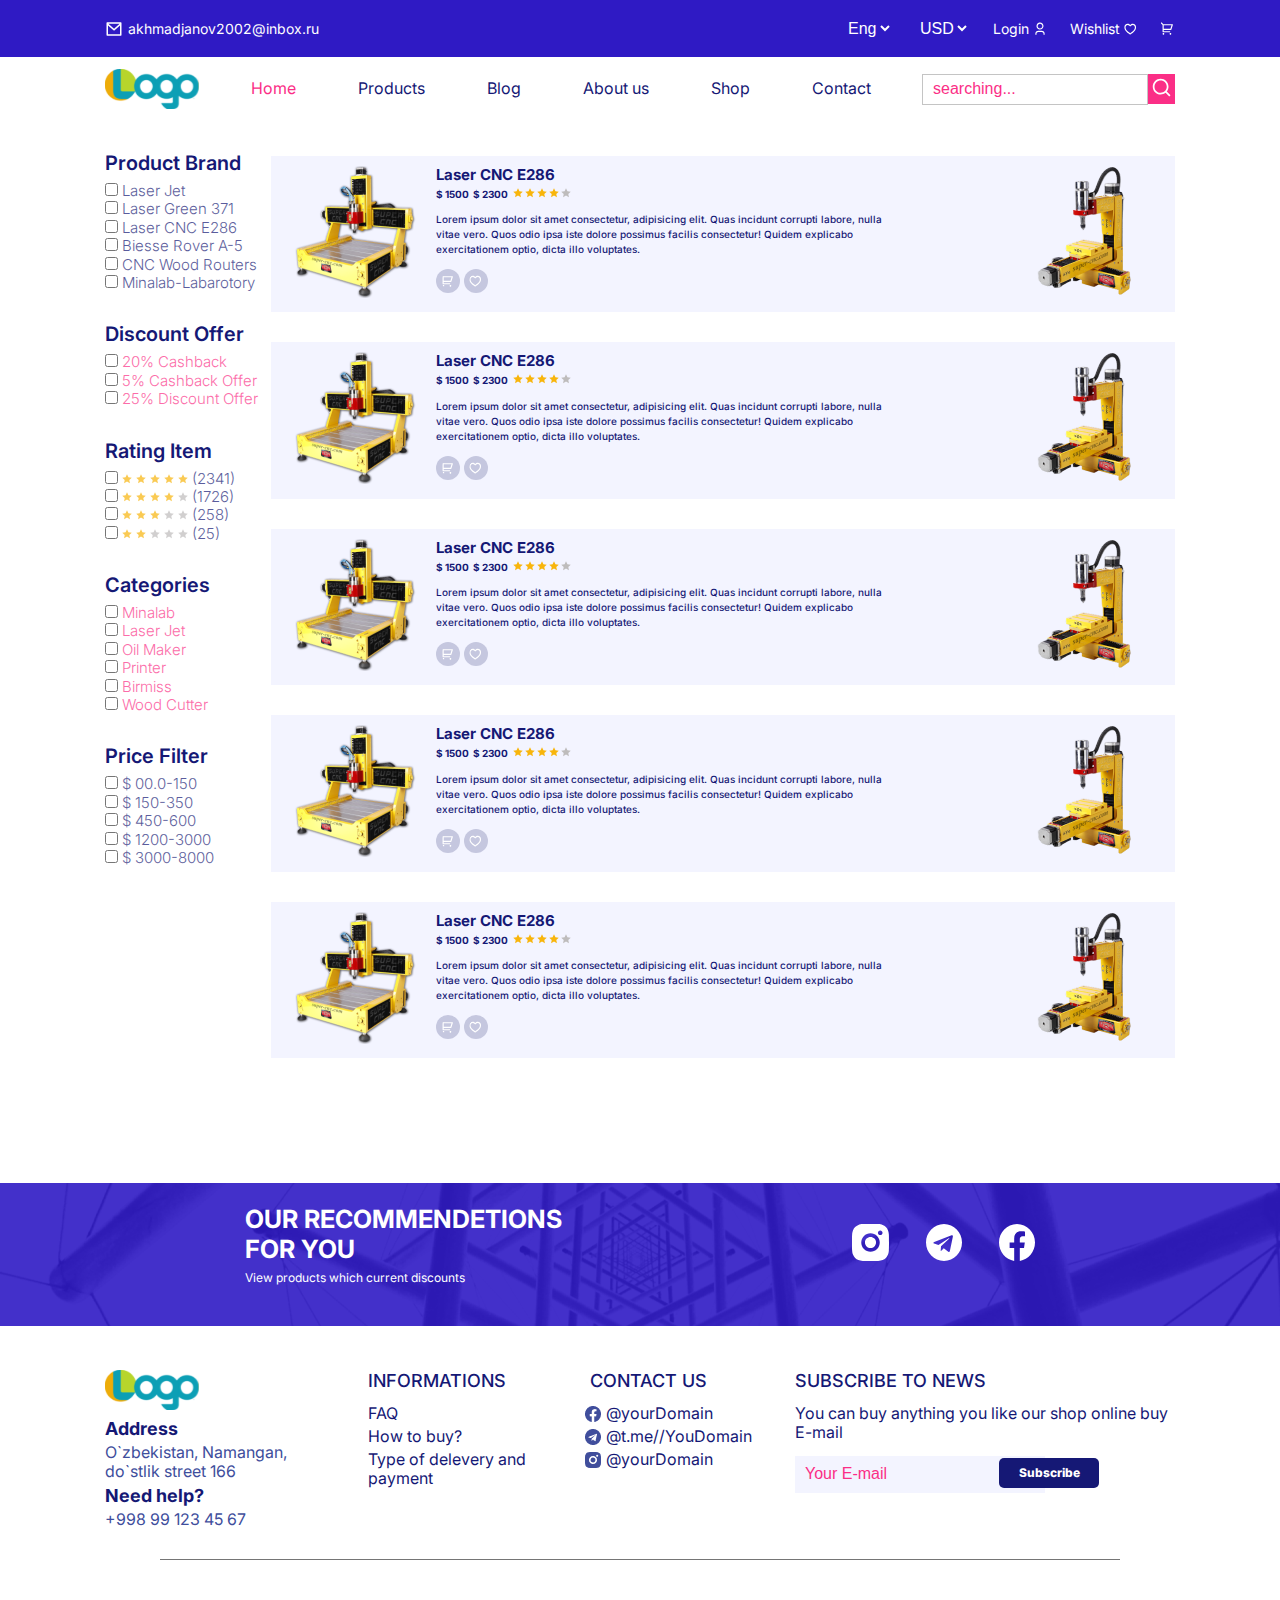
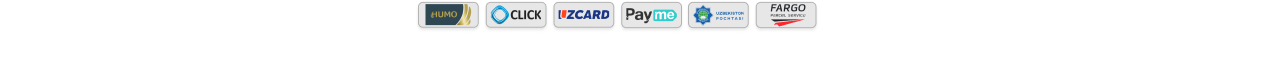
<file: productsFirst.html>
<!DOCTYPE html>
<html lang="en">

<head>
    <meta charset="UTF-8">
    <meta http-equiv="X-UA-Compatible" content="IE=edge">
    <meta name="viewport" content="width=device-width, initial-scale=1.0">
    <title>Products</title>
    <link rel="stylesheet" href="./css/main.min.css">
    <link rel="shortcut icon" href="./images/favicon.svg">
    <link rel="preconnect" href="https://fonts.googleapis.com">
    <link rel="preconnect" href="https://fonts.gstatic.com" crossorigin>
    <link href="https://fonts.googleapis.com/css2?family=Inter:wght@100;200;300;400;500;600;700;800;900&display=swap"
        rel="stylesheet">
</head>
<div class="top-section-wrapper">
    <div class="container">
        <div class="top-section top">
            <div class="top__left">
                <img class="top__left-image" src="./images/email.svg" alt="email">
                <a class="top__left-link" href="https://mail.ru/akhmadjanov@inbox.ru">akhmadjanov2002@inbox.ru</a>
            </div>
            <div class="top__right">
                <ul class="top-right__list">
                    <li class="top__right-item">
                        <select name="language" id="language-id">
                            <option value="Eng">Eng</option>
                            <option value="Rus">Rus</option>
                            <option value="Uzb">Uzb</option>
                        </select>
                    </li>
                    <li class="top__right-item">
                        <select name="language" id="language-id">
                            <option value="USD">USD</option>
                            <option value="RUB">RUB</option>
                            <option value="EUR">EUR</option>
                        </select>
                    </li>
                    <li class="top__right-item"><a class="top__right-link" href="login.html">Login <img class="top__right-img"
                                src="./images/login.svg" alt="login"></a></li>
                    <li class="top__right-item"><a class="top__right-link" href="#">Wishlist <img class="top__right-img"
                                src="./images/Heart.svg" alt="heart"></a></li>
                    <li class="top__right-item"><a class="top__right-link" href="#"><img class="top__right-img"
                                src="./images/cart.svg" alt="cart"></a></li>
                </ul>
            </div>
        </div>
    </div>
</div>
<header>
    <div class="container">
        <div class="header-section header">
            <div class="header__site-logo">
                <img class="header__logo-image" src="./images/logo.svg" alt="site logo" width="94" height="40">
            </div>
            <ul class="header__list">
                <li class="header__item"><a class="header__link link-active" href="index.html">Home</a></li>
                <li class="header__item products-dropdown">
                    <a class="header__link" href="#">
                        Products
                        <div class="products__box">
                            <div class="products-dropdown-item"><a class="products-dropdown-link" href="productsFirst.html">Products-1</a></div>
                            <div class="products-dropdown-item"><a class="products-dropdown-link" href="productsSecond.html">Products-2</a></div>
                        </div>
                    </a>
                </li>
                <li class="header__item"><a class="header__link" href="#">Blog</a></li>
                <li class="header__item"><a class="header__link" href="about-us.html">About us</a></li>
                <li class="header__item"><a class="header__link" href="#">Shop</a></li>
                <li class="header__item"><a class="header__link" href="#">Contact</a></li>
            </ul>
            <div class="header__search">
                <input class="header__input" type="search" placeholder="searching...">
                <span class="header__search-button"><img src="./images/search.svg" alt="search image"></span>
            </div>
        </div>
    </div>
</header>

<!-- HERO SECTION -->

<div class="container">
    <div class="productFirst-section productsFisrt">
        <div class="productsFisrt__left">
            <div>
                <h2 class="productsFisrt__left-title">product brand</h2>
                <div>
                    <input class="productFirst__checkbox" type="checkbox" id="product-1">
                    <label class="productFirst__label1" for="product-1">Laser Jet</label>
                </div>
                <div>
                    <input class="productFirst__checkbox" type="checkbox" id="product-2">
                    <label class="productFirst__label1" for="product-2">Laser Green 371</label>
                </div>
                <div>
                    <input class="productFirst__checkbox" type="checkbox" id="product-3">
                    <label class="productFirst__label1" for="product-3">Laser CNC E286</label>
                </div>
                <div>
                    <input class="productFirst__checkbox" type="checkbox" id="product-4">
                    <label class="productFirst__label1" for="product-4">Biesse Rover A-5</label>
                </div>
                <div>
                    <input class="productFirst__checkbox" type="checkbox" id="product-5">
                    <label class="productFirst__label1" for="product-5">CNC Wood Routers</label>
                </div>
                <div>
                    <input class="productFirst__checkbox" type="checkbox" id="product-6">
                    <label class="productFirst__label1" for="product-6">Minalab-Labarotory</label>
                </div>

            </div>
            <div>
                <h2 class="productsFisrt__left-title">discount offer</h2>
                <div>
                    <input class="productFirst__checkbox" type="checkbox" id="product-2.1">
                    <label class="productFirst__label2" for="product-2.1">20% cashback</label>
                </div>
                <div>
                    <input class="productFirst__checkbox" type="checkbox" id="product-2.2">
                    <label class="productFirst__label2" for="product-2.2">5% cashback offer</label>
                </div>
                <div>
                    <input class="productFirst__checkbox" type="checkbox" id="product-2.3">
                    <label class="productFirst__label2" for="product-2.3">25% discount offer</label>
                </div>
            </div>
            <div>
                <h2 class="productsFisrt__left-title">rating item</h2>
                <div>
                    <input class="productFirst__checkbox" type="checkbox" id="product-3.1">
                    <label class="productFirst__label1" for="product-3.1">
                        <img src="./images/star-gold.svg" alt="star gold">
                        <img src="./images/star-gold.svg" alt="star gold">
                        <img src="./images/star-gold.svg" alt="star gold">
                        <img src="./images/star-gold.svg" alt="star gold">
                        <img src="./images/star-gold.svg" alt="star gold">
                        (2341)
                    </label>
                </div>
                <div>
                    <input class="productFirst__checkbox" type="checkbox" id="product-3.2">
                    <label class="productFirst__label1" for="product-3.2">
                        <img src="./images/star-gold.svg" alt="star gold">
                        <img src="./images/star-gold.svg" alt="star gold">
                        <img src="./images/star-gold.svg" alt="star gold">
                        <img src="./images/star-gold.svg" alt="star gold">
                        <img src="./images/star-light.svg" alt="star light">
                        (1726)
                    </label>
                </div>
                <div>
                    <input class="productFirst__checkbox" type="checkbox" id="product-3.3">
                    <label class="productFirst__label1" for="product-3.3">
                        <img src="./images/star-gold.svg" alt="star gold">
                        <img src="./images/star-gold.svg" alt="star gold">
                        <img src="./images/star-gold.svg" alt="star gold">
                        <img src="./images/star-light.svg" alt="star light">
                        <img src="./images/star-light.svg" alt="star light">
                        (258)
                    </label>
                </div>
                <div>
                    <input class="productFirst__checkbox" type="checkbox" id="product-3.4">
                    <label class="productFirst__label1" for="product-3.4">
                        <img src="./images/star-gold.svg" alt="star gold">
                        <img src="./images/star-gold.svg" alt="star gold">
                        <img src="./images/star-light.svg" alt="star light">
                        <img src="./images/star-light.svg" alt="star light">
                        <img src="./images/star-light.svg" alt="star light">
                        (25)
                    </label>
                </div>
            </div>
            <div>
                <h2 class="productsFisrt__left-title">categories</h2>
                <div>
                    <input class="productFirst__checkbox" type="checkbox" id="product-4.1">
                    <label class="productFirst__label2" for="product-4.1">minalab</label>
                </div>
                <div>
                    <input class="productFirst__checkbox" type="checkbox" id="product-4.2">
                    <label class="productFirst__label2" for="product-4.2">laser jet</label>
                </div>
                <div>
                    <input class="productFirst__checkbox" type="checkbox" id="product-4.3">
                    <label class="productFirst__label2" for="product-4.3">oil maker</label>
                </div>
                <div>
                    <input class="productFirst__checkbox" type="checkbox" id="product-4.4">
                    <label class="productFirst__label2" for="product-4.4">printer</label>
                </div>
                <div>
                    <input class="productFirst__checkbox" type="checkbox" id="product-4.5">
                    <label class="productFirst__label2" for="product-4.5">birmiss</label>
                </div>
                <div>
                    <input class="productFirst__checkbox" type="checkbox" id="product-4.6">
                    <label class="productFirst__label2" for="product-4.6">wood cutter</label>
                </div>
            </div>
            <div>
                <h2 class="productsFisrt__left-title">price filter</h2>
                <div>
                    <input class="productFirst__checkbox" type="checkbox" id="product-5.1">
                    <label class="productFirst__label1" for="product-5.1">$ 00.0-150</label>
                </div>
                <div>
                    <input class="productFirst__checkbox" type="checkbox" id="product-5.2">
                    <label class="productFirst__label1" for="product-5.2">$ 150-350</label>
                </div>
                <div>
                    <input class="productFirst__checkbox" type="checkbox" id="product-5.3">
                    <label class="productFirst__label1" for="product-5.3">$ 450-600</label>
                </div>
                <div>
                    <input class="productFirst__checkbox" type="checkbox" id="product-5.3">
                    <label class="productFirst__label1" for="product-5.3">$ 1200-3000</label>
                </div>
                <div>
                    <input class="productFirst__checkbox" type="checkbox" id="product-5.3">
                    <label class="productFirst__label1" for="product-5.3">$ 3000-8000</label>
                </div>
            </div>
        </div>
        <div class="productsFisrt__right">
            <div class="productsFisrt__right-card">
                <div>
                    <img src="./images/products-image1.png" alt="products-image" width="121" height="132">
                </div>
                <div class="productsFisrt__right-content">
                    <h2>Laser CNC E286</h2>
                    <div>
                        <span>$ 1500</span>
                        <span>$ 2300</span>
                        <span>
                            <img src="./images/star-gold.svg" alt="start gold">
                            <img src="./images/star-gold.svg" alt="start gold">
                            <img src="./images/star-gold.svg" alt="start gold">
                            <img src="./images/star-gold.svg" alt="start gold">
                            <img src="./images/star-light.svg" alt="start light">
                        </span>
                    </div>
                    <p>Lorem ipsum dolor sit amet consectetur, adipisicing elit. Quas incidunt corrupti labore, nulla vitae vero. Quos odio ipsa iste dolore possimus facilis consectetur! Quidem explicabo exercitationem optio, dicta illo voluptates.</p>
                    <div class="productsFisrt__right-icons">
                        <img src="./images/cart.svg" alt="cart image">
                        <img src="./images/Heart.svg" alt="heart dark">
                    </div>
                </div>
                <div>
                    <img src="./images/products-image2.png" alt="products-image" width="97" height="129">
                </div>
            </div>
            <div class="productsFisrt__right-card">
                <div>
                    <img src="./images/products-image1.png" alt="products-image" width="121" height="132">
                </div>
                <div class="productsFisrt__right-content">
                    <h2>Laser CNC E286</h2>
                    <div>
                        <span>$ 1500</span>
                        <span>$ 2300</span>
                        <span>
                            <img src="./images/star-gold.svg" alt="start gold">
                            <img src="./images/star-gold.svg" alt="start gold">
                            <img src="./images/star-gold.svg" alt="start gold">
                            <img src="./images/star-gold.svg" alt="start gold">
                            <img src="./images/star-light.svg" alt="start light">
                        </span>
                    </div>
                    <p>Lorem ipsum dolor sit amet consectetur, adipisicing elit. Quas incidunt corrupti labore, nulla vitae vero. Quos odio ipsa iste dolore possimus facilis consectetur! Quidem explicabo exercitationem optio, dicta illo voluptates.</p>
                    <div class="productsFisrt__right-icons">
                        <img src="./images/cart.svg" alt="cart image">
                        <img src="./images/Heart.svg" alt="heart dark">
                    </div>
                </div>
                <div>
                    <img src="./images/products-image2.png" alt="products-image" width="97" height="129">
                </div>
            </div>
            <div class="productsFisrt__right-card">
                <div>
                    <img src="./images/products-image1.png" alt="products-image" width="121" height="132">
                </div>
                <div class="productsFisrt__right-content">
                    <h2>Laser CNC E286</h2>
                    <div>
                        <span>$ 1500</span>
                        <span>$ 2300</span>
                        <span>
                            <img src="./images/star-gold.svg" alt="start gold">
                            <img src="./images/star-gold.svg" alt="start gold">
                            <img src="./images/star-gold.svg" alt="start gold">
                            <img src="./images/star-gold.svg" alt="start gold">
                            <img src="./images/star-light.svg" alt="start light">
                        </span>
                    </div>
                    <p>Lorem ipsum dolor sit amet consectetur, adipisicing elit. Quas incidunt corrupti labore, nulla vitae vero. Quos odio ipsa iste dolore possimus facilis consectetur! Quidem explicabo exercitationem optio, dicta illo voluptates.</p>
                    <div class="productsFisrt__right-icons">
                        <img src="./images/cart.svg" alt="cart image">
                        <img src="./images/Heart.svg" alt="heart dark">
                    </div>
                </div>
                <div>
                    <img src="./images/products-image2.png" alt="products-image" width="97" height="129">
                </div>
            </div>
            <div class="productsFisrt__right-card">
                <div>
                    <img src="./images/products-image1.png" alt="products-image" width="121" height="132">
                </div>
                <div class="productsFisrt__right-content">
                    <h2>Laser CNC E286</h2>
                    <div>
                        <span>$ 1500</span>
                        <span>$ 2300</span>
                        <span>
                            <img src="./images/star-gold.svg" alt="start gold">
                            <img src="./images/star-gold.svg" alt="start gold">
                            <img src="./images/star-gold.svg" alt="start gold">
                            <img src="./images/star-gold.svg" alt="start gold">
                            <img src="./images/star-light.svg" alt="start light">
                        </span>
                    </div>
                    <p>Lorem ipsum dolor sit amet consectetur, adipisicing elit. Quas incidunt corrupti labore, nulla vitae vero. Quos odio ipsa iste dolore possimus facilis consectetur! Quidem explicabo exercitationem optio, dicta illo voluptates.</p>
                    <div class="productsFisrt__right-icons">
                        <img src="./images/cart.svg" alt="cart image">
                        <img src="./images/Heart.svg" alt="heart dark">
                    </div>
                </div>
                <div>
                    <img src="./images/products-image2.png" alt="products-image" width="97" height="129">
                </div>
            </div>
            <div class="productsFisrt__right-card">
                <div>
                    <img src="./images/products-image1.png" alt="products-image" width="121" height="132">
                </div>
                <div class="productsFisrt__right-content">
                    <h2>Laser CNC E286</h2>
                    <div>
                        <span>$ 1500</span>
                        <span>$ 2300</span>
                        <span>
                            <img src="./images/star-gold.svg" alt="start gold">
                            <img src="./images/star-gold.svg" alt="start gold">
                            <img src="./images/star-gold.svg" alt="start gold">
                            <img src="./images/star-gold.svg" alt="start gold">
                            <img src="./images/star-light.svg" alt="start light">
                        </span>
                    </div>
                    <p>Lorem ipsum dolor sit amet consectetur, adipisicing elit. Quas incidunt corrupti labore, nulla vitae vero. Quos odio ipsa iste dolore possimus facilis consectetur! Quidem explicabo exercitationem optio, dicta illo voluptates.</p>
                    <div class="productsFisrt__right-icons">
                        <img src="./images/cart.svg" alt="cart image">
                        <img src="./images/Heart.svg" alt="heart dark">
                    </div>
                </div>
                <div>
                    <img src="./images/products-image2.png" alt="products-image" width="97" height="129">
                </div>
            </div>
        </div>
    </div>
</div>

<!-- FOOTER -->
<footer>
    <div class="footer-top-wrapper">
        <div class="container">
            <div class="footer__top">
                <div>
                    <h3 class="footer__top-title">our recommendetions for you</h3>
                    <p class="footer__top-text">View products which current discounts</p>
                </div>
                <ul class="footer__top-list">
                    <li class="footer__top-item">
                        <a href="#" target="_blank">
                            <svg class="footer__top-link" width="37" height="37" viewBox="0 0 37 37" fill="#fff"
                                xmlns="http://www.w3.org/2000/svg">
                                <path
                                    d="M18.5 0C23.5264 0 24.1536 0.0184999 26.1257 0.111C28.0959 0.2035 29.4372 0.51245 30.6175 0.97125C31.8385 1.44115 32.8671 2.07755 33.8957 3.1043C34.8364 4.02911 35.5643 5.14779 36.0288 6.3825C36.4857 7.56095 36.7965 8.90405 36.889 10.8743C36.976 12.8464 37 13.4735 37 18.5C37 23.5264 36.9815 24.1536 36.889 26.1257C36.7965 28.0959 36.4857 29.4372 36.0288 30.6175C35.5657 31.8529 34.8376 32.9718 33.8957 33.8957C32.9706 34.8361 31.852 35.5639 30.6175 36.0288C29.4391 36.4857 28.0959 36.7965 26.1257 36.889C24.1536 36.976 23.5264 37 18.5 37C13.4735 37 12.8464 36.9815 10.8743 36.889C8.90405 36.7965 7.5628 36.4857 6.3825 36.0288C5.1473 35.5653 4.02843 34.8372 3.1043 33.8957C2.1634 32.971 1.43547 31.8523 0.97125 30.6175C0.51245 29.4391 0.2035 28.0959 0.111 26.1257C0.0240499 24.1536 0 23.5264 0 18.5C0 13.4735 0.0184999 12.8464 0.111 10.8743C0.2035 8.9022 0.51245 7.5628 0.97125 6.3825C1.43419 5.14703 2.16229 4.02804 3.1043 3.1043C4.02869 2.16308 5.14749 1.4351 6.3825 0.97125C7.5628 0.51245 8.9022 0.2035 10.8743 0.111C12.8464 0.0240499 13.4735 0 18.5 0ZM18.5 9.25C16.0467 9.25 13.694 10.2246 11.9593 11.9593C10.2246 13.694 9.25 16.0467 9.25 18.5C9.25 20.9533 10.2246 23.306 11.9593 25.0407C13.694 26.7754 16.0467 27.75 18.5 27.75C20.9533 27.75 23.306 26.7754 25.0407 25.0407C26.7754 23.306 27.75 20.9533 27.75 18.5C27.75 16.0467 26.7754 13.694 25.0407 11.9593C23.306 10.2246 20.9533 9.25 18.5 9.25ZM30.525 8.7875C30.525 8.17419 30.2814 7.58599 29.8477 7.15232C29.414 6.71864 28.8258 6.475 28.2125 6.475C27.5992 6.475 27.011 6.71864 26.5773 7.15232C26.1436 7.58599 25.9 8.17419 25.9 8.7875C25.9 9.40081 26.1436 9.98901 26.5773 10.4227C27.011 10.8564 27.5992 11.1 28.2125 11.1C28.8258 11.1 29.414 10.8564 29.8477 10.4227C30.2814 9.98901 30.525 9.40081 30.525 8.7875ZM18.5 12.95C19.972 12.95 21.3836 13.5347 22.4244 14.5756C23.4653 15.6164 24.05 17.028 24.05 18.5C24.05 19.972 23.4653 21.3836 22.4244 22.4244C21.3836 23.4653 19.972 24.05 18.5 24.05C17.028 24.05 15.6164 23.4653 14.5756 22.4244C13.5347 21.3836 12.95 19.972 12.95 18.5C12.95 17.028 13.5347 15.6164 14.5756 14.5756C15.6164 13.5347 17.028 12.95 18.5 12.95Z"
                                    fill="#fff" />
                            </svg>
                        </a>
                    </li>
                    <li class="footer__top-item">
                        <a href="#" target="_blank">
                            <svg class="footer__top-link" width="36" height="37" viewBox="0 0 36 37" fill="#fff"
                                xmlns="http://www.w3.org/2000/svg">
                                <path
                                    d="M18 0C8.05645 0 0 8.28024 0 18.5C0 28.7198 8.05645 37 18 37C27.9435 37 36 28.7198 36 18.5C36 8.28024 27.9435 0 18 0ZM26.8403 12.674L23.8863 26.9817C23.6685 27.9962 23.0806 28.2423 22.2605 27.7649L17.7605 24.3558L15.5903 26.5042C15.3508 26.7504 15.1476 26.9593 14.6831 26.9593L15.0024 22.2522L23.3419 14.5091C23.7048 14.1808 23.2621 13.9944 22.7831 14.3226L12.4766 20.9915L8.03468 19.5667C7.06935 19.2534 7.04758 18.5746 8.2379 18.0972L25.5919 11.2194C26.3976 10.921 27.1016 11.4208 26.8403 12.674Z"
                                    fill="#fff" />
                            </svg>
                        </a>
                    </li>
                    <li class="footer__top-item">
                        <a href="#" target="_blank">
                            <svg class="footer__top-link" width="36" height="37" viewBox="0 0 36 37" fill="#fff"
                                xmlns="http://www.w3.org/2000/svg">
                                <path
                                    d="M36 18.6126C36 8.33063 27.9435 0 18 0C8.05645 0 0 8.33063 0 18.6126C0 27.9024 6.58234 35.6026 15.1875 37V23.993H10.6149V18.6126H15.1875V14.5118C15.1875 9.8474 17.873 7.27091 21.9861 7.27091C23.956 7.27091 26.0158 7.63416 26.0158 7.63416V12.2123H23.7455C21.51 12.2123 20.8125 13.6472 20.8125 15.119V18.6126H25.8046L25.0062 23.993H20.8125V37C29.4177 35.6026 36 27.9024 36 18.6126Z"
                                    fill="#fff" />
                            </svg>
                        </a>
                    </li>
                </ul>
            </div>
        </div>
    </div>
</footer>

<div class="container">
    <div class="footer-section footer">
        <div class="footer__address">
            <a href="index.html">
                <img src="./images/logo.svg" alt="site logo">
            </a>
            <h3>Address</h3>
            <p>O`zbekistan, Namangan, do`stlik street 166</p>
            <h3>Need help?</h3>
            <p>+998 99 123 45 67</p>
        </div>
        <div class="footer__information">
            <h2 class="footer__title">informations</h2>
            <div><a class="footer__item" href="faq.html">FAQ</a></div>
            <div><a class="footer__item" href="#">How to buy?</a></div>
            <div><a class="footer__item" href="#">Type of delevery and payment</a></div>
        </div>
        <div class="footer__contact">
            <h2 class="footer__title">contact us</h2>
            <div><a class="footer__item" href="#"><img src="./images/facebook.png" alt="facebook"> @yourDomain</a></div>
            <div><a class="footer__item" href="#"><img src="./images/telegram.png" alt="telegram"> @t.me//YouDomain</a>
            </div>
            <div><a class="footer__item" href="#"><img src="./images/instagram.png" alt="instagram"> @yourDomain</a>
            </div>
        </div>
        <div class="footer__subscribe">
            <h2 class="footer__title">subscribe to news</h2>
            <div><a class="footer__item" href="#">You can buy anything you like our shop online buy E-mail</a></div>
            <form action="https://echo.htmlacademy.ru" method="POST">
                <input class="footer__input" type="email" name="email" placeholder="Your E-mail" autocomplete="off"
                    required>
                <button class="footer__button" type="submit">Subscribe</button>
            </form>
        </div>
    </div>
    <hr class="footer__line">
    <ul class="payment__list">
        <li class="payment__item">
            <img src="./images/Humo.png" alt="home">
        </li>
        <li class="payment__item">
            <img src="./images/Click.png" alt="click">
        </li>
        <li class="payment__item">
            <img src="./images/Uzcard.png" alt="uzcard">
        </li>
        <li class="payment__item">
            <img src="./images/Payme.png" alt="payme">
        </li>
        <li class="payment__item">
            <img src="./images/Uzbekistan pochta.png" alt="uzbekista pochtasi">
        </li>
        <li class="payment__item">
            <img src="./images/Fargo.png" alt="fargo">
        </li>
    </ul>
</div>
<script>



</script>
</body>

</html>
</file>
<file: css/main.min.css>
/*! normalize.css v8.0.1 | MIT License | github.com/necolas/normalize.css */html{line-height:1.15;-webkit-text-size-adjust:100%}body{margin:0}main{display:block}h1{font-size:2em;margin:0.67em 0}hr{-webkit-box-sizing:content-box;box-sizing:content-box;height:0;overflow:visible}pre{font-family:monospace, monospace;font-size:1em}a{background-color:transparent}abbr[title]{border-bottom:none;text-decoration:underline;-webkit-text-decoration:underline dotted;text-decoration:underline dotted}b,strong{font-weight:bolder}code,kbd,samp{font-family:monospace, monospace;font-size:1em}small{font-size:80%}sub,sup{font-size:75%;line-height:0;position:relative;vertical-align:baseline}sub{bottom:-0.25em}sup{top:-0.5em}img{border-style:none}button,input,optgroup,select,textarea{font-family:inherit;font-size:100%;line-height:1.15;margin:0}button,input{overflow:visible}button,select{text-transform:none}button,[type="button"],[type="reset"],[type="submit"]{-webkit-appearance:button}button::-moz-focus-inner,[type="button"]::-moz-focus-inner,[type="reset"]::-moz-focus-inner,[type="submit"]::-moz-focus-inner{border-style:none;padding:0}button:-moz-focusring,[type="button"]:-moz-focusring,[type="reset"]:-moz-focusring,[type="submit"]:-moz-focusring{outline:1px dotted ButtonText}fieldset{padding:0.35em 0.75em 0.625em}legend{-webkit-box-sizing:border-box;box-sizing:border-box;color:inherit;display:table;max-width:100%;padding:0;white-space:normal}progress{vertical-align:baseline}textarea{overflow:auto}[type="checkbox"],[type="radio"]{-webkit-box-sizing:border-box;box-sizing:border-box;padding:0}[type="number"]::-webkit-inner-spin-button,[type="number"]::-webkit-outer-spin-button{height:auto}[type="search"]{-webkit-appearance:textfield;outline-offset:-2px}[type="search"]::-webkit-search-decoration{-webkit-appearance:none}::-webkit-file-upload-button{-webkit-appearance:button;font:inherit}details{display:block}summary{display:list-item}template{display:none}[hidden]{display:none}html{-webkit-box-sizing:border-box;box-sizing:border-box;height:100%;scroll-behavior:smooth}*,*::before,*::after{-webkit-box-sizing:inherit;box-sizing:inherit}body{display:-webkit-box;display:-ms-flexbox;display:flex;-webkit-box-orient:vertical;-webkit-box-direction:normal;-ms-flex-direction:column;flex-direction:column;height:100%;padding:0;margin:0;overflow-x:hidden;font-family:"Arial", sans-serif;background-color:#fff}img{max-width:100%;height:auto}.visually-hidden{position:absolute;width:1px;height:1px;margin:-1px;border:0;padding:0;clip:rect(0 0 0 0);overflow:hidden}.container{width:100%;max-width:1110px;padding-left:20px;padding-right:20px;margin-left:auto;margin-right:auto}body{padding:0;margin:0}*{-webkit-box-sizing:border-box;box-sizing:border-box;padding:0;margin:0}.heartBack{background-color:red}.top-section-wrapper{background-color:#2f1ac4;padding:19px 0}.top-section{padding:0;margin:0}.top{display:-webkit-box;display:-ms-flexbox;display:flex;-webkit-box-align:center;-ms-flex-align:center;align-items:center;-webkit-box-pack:justify;-ms-flex-pack:justify;justify-content:space-between}.top__left{display:-webkit-box;display:-ms-flexbox;display:flex;-webkit-box-align:center;-ms-flex-align:center;align-items:center;-webkit-box-pack:justify;-ms-flex-pack:justify;justify-content:space-between}.top__right{padding:0;margin:0;display:-webkit-box;display:-ms-flexbox;display:flex;-webkit-box-align:center;-ms-flex-align:center;align-items:center}.top__left-image{margin-right:5px}.top__left-link{font-family:"Inter";font-size:14px;font-style:normal;font-weight:400;line-height:17px;letter-spacing:0em;text-align:left;color:#fff;text-decoration:none}.top__right{padding:0;margin:0}.top-right__list{list-style-type:none;display:-webkit-box;display:-ms-flexbox;display:flex;-webkit-box-align:center;-ms-flex-align:center;align-items:center}.top__right-item{display:-webkit-box;display:-ms-flexbox;display:flex;-webkit-box-align:center;-ms-flex-align:center;align-items:center}.top__right-item ~ .top__right-item{margin-left:23px}.top__right-img{width:14px;height:14px;position:relative;top:2px}.top__right-link{font-family:"Inter";font-size:14px;font-style:normal;font-weight:400;line-height:17px;letter-spacing:0em;text-align:left;color:#fff;text-decoration:none}select{background-color:transparent;border:none;outline:none;color:#fff}option{background-color:#fff;color:#151875;outline:none}header{background-color:#ffffff;padding:12px 0}.header-section{padding:0;margin:0}.header{display:-webkit-box;display:-ms-flexbox;display:flex;-webkit-box-align:center;-ms-flex-align:center;align-items:center;-webkit-box-pack:justify;-ms-flex-pack:justify;justify-content:space-between}.header__site-logo{display:inline;cursor:pointer}.header__logo-image{display:block;width:94px;height:40px}.header__site-logo:active{opacity:80%}.header__list{padding:0;margin:0;display:-webkit-box;display:-ms-flexbox;display:flex;-webkit-box-pack:justify;-ms-flex-pack:justify;justify-content:space-between;-webkit-box-align:center;-ms-flex-align:center;align-items:center;list-style-type:none}.header__item{padding:0;margin:0}.header__item ~ .header__item{margin-left:62px}.header__link{text-decoration:none;font-family:"Inter";font-size:16px;font-style:normal;font-weight:400;line-height:19px;letter-spacing:0em;text-align:left;color:#151875;-webkit-transition:all .3s ease-in;transition:all .3s ease-in}.header__link:hover{color:#fb2e86}.header__link:active{opacity:50%}.link-active{color:#fb2e86}.header__search{padding:0;margin:0;display:-webkit-box;display:-ms-flexbox;display:flex;-webkit-box-pack:justify;-ms-flex-pack:justify;justify-content:space-between;-webkit-box-align:center;-ms-flex-align:center;align-items:center}.header__input{padding:0;margin:0;padding:0 10px;height:31px;width:226px;left:1059px;top:62px;border-radius:0px;outline:none;border:1px solid #c4c4c4}.header__search-button{background-color:#fb2e86;padding:3px;padding-bottom:2px;left:1251px;top:63px;cursor:pointer;border-radius:0px}.hero-section-wrapper{background-image:url(../../images/hero-bg.jpg);background-size:cover;background-repeat:no-repeat;padding-top:57px;padding-bottom:30px}.hero__card{padding:0;margin:0;width:1110px;position:relative}.hero__card-image{position:relative;left:-150px;width:657px;height:585px}.hero__cart-button{border:none;outline:none;background-color:transparent;margin:5px;cursor:pointer}.hero__heart-button{border:none;outline:none;background-color:transparent;margin:5px;cursor:pointer}.hero__center{-webkit-box-align:center;-ms-flex-align:center;align-items:center;display:-webkit-box;display:-ms-flexbox;display:flex;-webkit-box-orient:vertical;-webkit-box-direction:normal;-ms-flex-direction:column;flex-direction:column;height:100%;-webkit-box-pack:center;-ms-flex-pack:center;justify-content:center}.hero__wrapper{display:-webkit-box;display:-ms-flexbox;display:flex;grid-gap:16px;overflow:hidden;-webkit-box-pack:justify;-ms-flex-pack:justify;justify-content:space-between;-webkit-box-align:center;-ms-flex-align:center;align-items:center;width:100%}.hero__wrapper>.hero__inner{display:-webkit-box;display:-ms-flexbox;display:flex;grid-gap:1px;-webkit-transition:all 1s ease-in-out;transition:all 1s ease-in-out}.hero__content{display:-webkit-box;display:-ms-flexbox;display:flex;-webkit-box-align:center;-ms-flex-align:center;align-items:center}.hero__title{font-family:"Inter", roboto;font-size:40px;font-weight:700;text-align:left;line-height:48px;color:#010000;text-transform:uppercase;padding:0;margin:0}.hero__subtitle{font-family:"Inter", roboto;font-size:20px;font-weight:300;text-align:left;line-height:24px;color:#fb2e86;margin-bottom:63px}.hero__button{background-color:#fb2e86;border:none;padding:13px 27px;cursor:pointer;font-family:"Inter", roboto;font-size:20px;font-weight:600;text-align:left;line-height:24px;color:#ffffff;-webkit-transition:all 0.3s ease-in;transition:all 0.3s ease-in}.hero__button:hover{background-color:#151875}.hero__map{width:200px;margin-left:auto;margin-right:auto;margin-top:80px}.hero__map>button{all:unset;background:#11406c;cursor:pointer;margin:5px;position:relative;-webkit-user-select:none;-moz-user-select:none;-ms-user-select:none;user-select:none;border-radius:30px;height:10px;width:30px;-webkit-transition:all 0.5s ease;transition:all 0.5s ease}.hero__map>button.hero__active:after{background:#fb2e86;content:"";left:50%;position:absolute;-webkit-transform:translate(-50%, -50%);transform:translate(-50%, -50%);top:50%;-webkit-transition:all 0.5s ease;transition:all 0.5s ease;border-radius:30px;height:10px;width:40px}.product__title{font-family:"Inter";font-size:25px;font-style:normal;font-weight:800;line-height:30px;letter-spacing:0em;text-align:center;color:#151875;margin-top:81px;text-transform:uppercase}.products__box{display:none;position:absolute;top:100px}.products-dropdown-item{padding-top:5px}.products-dropdown-link{padding:0;margin:0;-webkit-text-decoration-line:none;text-decoration-line:none;margin-top:10px;-webkit-transition:all .5s ease-in;transition:all .5s ease-in;font-family:"Inter";font-size:16px;font-style:normal;font-weight:400;line-height:19px;letter-spacing:0em;text-align:left;color:#151875}.products-dropdown-link:hover{color:#fb2e86}.products-dropdown:hover .products__box{display:block}.content>div>h3{-webkit-transform:translateX(20px);transform:translateX(20px)}.card{padding:0;margin:0;width:270px;position:relative;border:1px solid #E7E7E7;border-radius:10px;text-align:center}.card__image{width:270px;height:272px;border-radius:10px 10px 0  0;background-color:#f3f4ff}.card:hover .content{background-color:#151875;cursor:pointer}.card:hover .card__image{background-color:#fff;-webkit-transition:all .5s ease-in;transition:all .5s ease-in;cursor:pointer}.card:hover .content>p{color:#fff;-webkit-transition:all .5s ease-in;transition:all .5s ease-in}.card:hover .content>div>h3{color:#fff;-webkit-transition:all .3s ease-in;transition:all .3s ease-in}.card:hover .content div>button>svg>path{fill:#fff}.card:hover .card__image-link{-webkit-transform:scale(1);transform:scale(1)}.content div>button>svg:hover{fill:#fb2e86}.card__img{position:relative;top:20px}.card__image-link{padding:0;margin:0;-webkit-text-decoration-line:none;text-decoration-line:none;padding:8px 14px;position:relative;top:235px;z-index:1;background-color:#fb2e86;color:#fff;font-family:"Inter";font-weight:500;font-size:12px;display:block;width:100px;margin-left:auto;margin-right:auto;-webkit-transform:scale(0.01);transform:scale(0.01);-webkit-transition:all .5s ease-in;transition:all .5s ease-in;line-height:14px}.card ~ .card{margin-left:10px}.card .icons{display:-webkit-box;display:-ms-flexbox;display:flex;-webkit-box-align:center;-ms-flex-align:center;align-items:center;position:absolute;top:10px}.card__cart-button{border:none;outline:none;background-color:transparent;margin:5px;cursor:pointer}.card__heart-button{border:none;outline:none;background-color:transparent;margin:5px;cursor:pointer}.center{-webkit-box-align:center;-ms-flex-align:center;align-items:center;display:-webkit-box;display:-ms-flexbox;display:flex;-webkit-box-orient:vertical;-webkit-box-direction:normal;-ms-flex-direction:column;flex-direction:column;height:100%;-webkit-box-pack:center;-ms-flex-pack:center;justify-content:center;margin-top:41px}.wrapper{display:-webkit-box;display:-ms-flexbox;display:flex;grid-gap:16px;overflow:hidden;-webkit-box-pack:justify;-ms-flex-pack:justify;justify-content:space-between;-webkit-box-align:center;-ms-flex-align:center;align-items:center;width:1110px}.wrapper>.inner{display:-webkit-box;display:-ms-flexbox;display:flex;grid-gap:1px;-webkit-transition:all 1s ease-in-out;transition:all 1s ease-in-out}.content{padding-top:22px;padding-bottom:22px;-webkit-transition:all .5s ease-in;transition:all .5s ease-in}.content p{padding:0;margin:0;font-family:"Inter";font-size:14px;font-style:normal;font-weight:400;line-height:17px;letter-spacing:0em;text-align:center;color:#fb2e86}.content div{display:-webkit-box;display:-ms-flexbox;display:flex;-webkit-box-align:center;-ms-flex-align:center;align-items:center;-webkit-box-pack:space-evenly;-ms-flex-pack:space-evenly;justify-content:space-evenly;margin-top:10px}.content h3{font-family:"Inter";font-size:14px;font-style:normal;font-weight:400;line-height:17px;letter-spacing:0em;text-align:left;color:#151875}.content button{padding:0;margin:0;border:none;outline:none;background-color:transparent;cursor:pointer;position:relative;top:3px;left:-30px}.map{margin-top:40px}.map>button{all:unset;background:#11406c;cursor:pointer;margin:5px;position:relative;-webkit-user-select:none;-moz-user-select:none;-ms-user-select:none;user-select:none;border-radius:30px;height:10px;width:30px;-webkit-transition:all 0.5s ease;transition:all 0.5s ease}.map>button.active:after{background:#fb2e86;content:"";left:50%;position:absolute;-webkit-transform:translate(-50%, -50%);transform:translate(-50%, -50%);top:50%;-webkit-transition:all 0.5s ease;transition:all 0.5s ease;border-radius:30px;height:10px;width:40px}.latest-section-wrapper{padding:0;margin:0;margin-top:80px}.latest{margin-top:20px}.latest__title{font-family:"Inter";font-weight:800;font-size:25px;line-height:30px;color:#151875;text-align:center}.latest__buttons{margin-top:17px;text-align:center}.latest__item-active{padding:0;margin:0;color:#fb2e86}.latest__item{margin-bottom:70px;position:relative}.latest__item:hover .latest__image{background-color:#2e5692;cursor:pointer}.latest__list{padding:0;margin:0;list-style:none;display:-webkit-box;display:-ms-flexbox;display:flex;-webkit-box-pack:justify;-ms-flex-pack:justify;justify-content:space-between;-ms-flex-wrap:wrap;flex-wrap:wrap;-webkit-box-align:center;-ms-flex-align:center;align-items:center}.latest__image{width:330px;height:222px;background-color:#f3f4ff;border-radius:5px;-webkit-transition:all .5s ease-in;transition:all .5s ease-in}.latest__icons{display:block;position:absolute;top:150px;right:10px}.latest__text-box{display:-webkit-box;display:-ms-flexbox;display:flex;-ms-flex-pack:distribute;justify-content:space-around;-webkit-box-align:center;-ms-flex-align:center;align-items:center;margin-top:9px}.latest__text{font-family:"Inter";font-weight:400;font-size:18px;line-height:21px;color:#151875}.latest__price{font-family:"Inter";font-weight:400;font-size:16px;line-height:19px}.latest__old-price{font-family:"Inter";font-weight:400;font-size:12px;line-height:14px;color:#fb2e86;text-decoration:line-through}.latest__card{width:1120px;margin-left:auto;margin-right:auto}.latest__cart-button{border:none;outline:none;background-color:transparent;margin:5px;cursor:pointer}.latest__heart-button{border:none;outline:none;background-color:transparent;margin:5px;cursor:pointer}.latest__center{-webkit-box-align:center;-ms-flex-align:center;align-items:center;display:-webkit-box;display:-ms-flexbox;display:flex;-webkit-box-orient:vertical;-webkit-box-direction:normal;-ms-flex-direction:column;flex-direction:column;height:100%;-webkit-box-pack:center;-ms-flex-pack:center;justify-content:center}.latest__wrapper{display:-webkit-box;display:-ms-flexbox;display:flex;grid-gap:16px;overflow:hidden;-webkit-box-pack:justify;-ms-flex-pack:justify;justify-content:space-between;-webkit-box-align:center;-ms-flex-align:center;align-items:center;width:1110px;margin-left:auto;margin-right:auto;margin-top:47px}.latest__wrapper>.latest__inner{display:-webkit-box;display:-ms-flexbox;display:flex;grid-gap:1px;-webkit-transition:all 1s ease-in-out;transition:all 1s ease-in-out}.latest__content{display:-webkit-box;display:-ms-flexbox;display:flex;-webkit-box-align:center;-ms-flex-align:center;align-items:center}.latest__subtitle{font-family:"Inter", roboto;font-size:20px;font-weight:300;text-align:left;line-height:24px;color:#fb2e86;margin-bottom:63px}.latest__button{background-color:#fb2e86;border:none;padding:13px 27px;cursor:pointer;font-family:"Inter", roboto;font-size:20px;font-weight:600;text-align:left;line-height:24px;color:#ffffff}.latest__map{margin-left:auto;margin-right:auto;margin-top:17px}.latest__map>button{all:unset;cursor:pointer;margin:5px;position:relative;-webkit-user-select:none;-moz-user-select:none;-ms-user-select:none;user-select:none;-webkit-transition:all 0.5s ease;transition:all 0.5s ease}.latest__map>button.latest__active:after{content:"";left:50%;position:absolute;-webkit-transform:translate(-50%, -50%);transform:translate(-50%, -50%);top:120%;-webkit-transition:all 0.5s ease;transition:all 0.5s ease;width:100px;height:2px;background-color:#fb2e86}.advertise-section-wrapper{background-color:#f3f4ff;padding-top:30px;margin-top:160px;padding-bottom:44px}.advertise{display:-webkit-box;display:-ms-flexbox;display:flex;-webkit-box-align:center;-ms-flex-align:center;align-items:center;-webkit-box-pack:space-evenly;-ms-flex-pack:space-evenly;justify-content:space-evenly}.advertise__left{background-image:url("../../images/Vector.png");background-size:contain;background-position:center;background-repeat:no-repeat;width:461px;height:426px}.advertise__left-1{background-image:url("../../images/Vector (1).png");background-size:contain;background-position:center;background-repeat:no-repeat;width:461px;height:426px}.advertise__left-2{background-image:url("../../images/Vector (2).png");background-size:contain;background-position:center;background-repeat:no-repeat;width:461px;height:426px}.advertise__image{margin-top:30px}.advertise__title{padding:0;margin:0;font-family:"Inter";font-weight:500;font-size:33px;line-height:40px;color:#151875;width:458px;margin-bottom:24px}.advertise__list{padding:0;margin:0;list-style:none}.advertise__item{padding:0;margin:0;font-family:"Inter";font-weight:500;font-size:15px;line-height:18px;color:#151875;margin-bottom:13px;text-transform:capitalize}.advertise__first{width:5px;padding:1px 8px;-webkit-transform:scale(0.5);transform:scale(0.5);border-radius:50%;color:#8fce13;background:#8fce13;margin-right:20px}.advertise__second{width:5px;padding:1px 8px;-webkit-transform:scale(0.5);transform:scale(0.5);border-radius:50%;color:#fb2e86;background:#fb2e86;margin-right:20px}.advertise__third{width:5px;padding:1px 8px;-webkit-transform:scale(0.5);transform:scale(0.5);border-radius:50%;color:#151875;background:#151875;margin-right:20px}.advertise__right>div{display:-webkit-box;display:-ms-flexbox;display:flex;margin-top:18px}.advertise__right>div>button{background-color:#fb2e86;color:#fff;width:173px;height:36px;cursor:pointer;border:none;margin-right:14px;-webkit-transition:all .3s ease-in;transition:all .3s ease-in}.advertise__button:hover{background-color:#151875}.advertise__max{font-family:"Inter";font-weight:500;font-size:10px;line-height:12px;color:#151875;margin-bottom:2px}.advertise__price{font-family:"Inter";font-weight:500;font-size:15px;line-height:18px;color:#151875}.tranding{margin-top:120px}.tranding-section-title{font-family:"Inter";font-weight:800;font-size:25px;line-height:30px;color:#151875;text-transform:uppercase;text-align:center}.tranding__list{padding:0;margin:0;list-style:none;padding:0;margin:0;margin-top:40px;display:-webkit-box;display:-ms-flexbox;display:flex;-webkit-box-align:center;-ms-flex-align:center;align-items:center;-webkit-box-pack:justify;-ms-flex-pack:justify;justify-content:space-between}.tranding__item{width:275px;text-align:center;-webkit-box-shadow:0 0 24px 5px #f3f4ff;box-shadow:0 0 24px 5px #f3f4ff;cursor:pointer}.tranding__button-images{width:20px;height:20px;-webkit-transform:translateY(-5px);transform:translateY(-5px)}.tranding__img{background-color:#f3f4ff;-webkit-transition:all .3s ease-in;transition:all .3s ease-in}.tranding__item ~ .tranding__item{margin-left:16px}.tranding__item>div>button{background-color:transparent;border:none;padding:0;margin:0;position:relative;left:-100px;top:-50px}.tranding__content{background-color:#fff;position:relative;top:-14px}.tranding__item:hover .tranding__img{background-color:#2e5692}.tranding__title{padding:0;margin:0;font-family:"Inter";font-weight:500;font-size:15px;line-height:18px;color:#151875}.tranding__price{padding:0;margin:0;margin-top:29px;font-family:"Inter";font-weight:500;font-size:15px;line-height:18px;color:#151875}.tranding__old-price{padding:0;margin:0;font-family:"Inter";font-weight:500;font-size:12px;line-height:15px;color:#151875;text-decoration:line-through;opacity:50%}.tranding__second-list{padding:0;margin:0;list-style:none;margin-top:178px;display:-webkit-box;display:-ms-flexbox;display:flex;-webkit-box-pack:justify;-ms-flex-pack:justify;justify-content:space-between;margin-bottom:130px}.tranding__second-item{-webkit-transition:all .3s ease-in;transition:all .3s ease-in}.tranding__second-img{background-color:#f3f4ff;padding-right:20px;border-radius:5px}.tranding__second-item:hover .tranding__second-img{background-color:#2e5692;-webkit-transition:all .3s ease-in;transition:all .3s ease-in;cursor:pointer}.tranding__third-list-img:hover{background-color:#2e5692;-webkit-transition:all .3s ease-in;transition:all .3s ease-in;cursor:pointer}.tranding__second-item p{font-family:"Inter";font-weight:500;font-size:15px;line-height:20px;color:#151875;position:relative;top:-230px;left:10px}.tranding__second-item button{background-color:transparent;border:none;padding:0;margin:0;color:#fb2e86;cursor:pointer;position:relative;top:-225px;left:10px}.tranding__third-list{padding:0;margin:0;list-style:none}.tranding__third-list li{display:-webkit-box;display:-ms-flexbox;display:flex;-webkit-box-align:center;-ms-flex-align:center;align-items:center;-webkit-box-pack:justify;-ms-flex-pack:justify;justify-content:space-between;margin-bottom:8px}.tranding__third-list li>img{background-color:#f3f4ff;border-radius:5px;padding:8px 15px;margin-right:10px}.tranding__third-list li>div>span{font-family:"Inter";font-weight:500;font-size:18px;line-height:23px;color:#151875}.discount-section-wrapper{padding:0;margin:0}.discount__title{font-family:"Inter";font-weight:800;font-size:25px;line-height:30px;color:#151875;text-transform:uppercase;text-align:center}.discount{display:-webkit-box;display:-ms-flexbox;display:flex;-webkit-box-align:center;-ms-flex-align:center;align-items:center;-ms-flex-pack:distribute;justify-content:space-around}.discount__left-title{font-family:"Inter";font-weight:500;font-size:25px;line-height:30px;color:#151875;margin-bottom:15px}.discount__subtitle{font-family:"Inter";font-weight:500;font-size:15px;line-height:20px;color:#fb2e86;width:295px;margin-bottom:15px}.discount__left>div{display:-webkit-box;display:-ms-flexbox;display:flex}.discount__left>div>ul{padding:0;margin:0;list-style:none;margin-right:15px}.discount__left>div>ul>li{font-family:"Inter";font-weight:400;font-size:10px;line-height:13px;color:#151875;opacity:50%}.discount__left>div>ul>li::before{content:url("../../images/tick.svg");position:relative;top:1px}.discount__button{padding:0;margin:0;margin-top:28px;padding:4px 20px;cursor:pointer;width:124px;height:25px;border:none;background-color:#fb2e86;font-family:"Inter";font-weight:400;font-size:15px;line-height:18px;color:#fff;-webkit-transition:all .3s ease-in;transition:all .3s ease-in}.discount__button:hover{background-color:#151875}.discount__right{background-image:url("../../images/Vector.png");background-repeat:no-repeat;background-size:contain}.top-categories-section-wrapper{margin-top:97px}.top__title{font-family:"Inter";font-weight:800;font-size:25px;line-height:30px;color:#151875;text-transform:uppercase;text-align:center}.top__list{padding:0;margin:0;list-style:none;display:-webkit-box;display:-ms-flexbox;display:flex;-webkit-box-align:center;-ms-flex-align:center;align-items:center;-webkit-box-pack:justify;-ms-flex-pack:justify;justify-content:space-between;margin-top:80px;margin-bottom:60px}.top-categories__item{text-align:center}.top-categories__item>img{background-color:#f3f4ff;border-radius:50%;padding:20px}.top-categories__item>h3{font-family:"Inter";font-weight:500;font-size:25px;line-height:30px;color:#fb2e86;margin-top:12px}.top-categories__item>p{font-family:"Inter";font-weight:500;font-size:20px;line-height:24px;color:#151875;margin-top:4px}.newslater-section-wrapper{background-image:url("../../images/hero-bg.jpg");padding:41px 0;text-align:center}.newslater__title{font-family:"Inter";font-weight:600;font-size:35px;line-height:42px;color:#151875;text-transform:capitalize;width:540px;text-align:center;margin-left:auto;margin-right:auto;margin-bottom:38px}.newslater__link{padding:0;margin:0;-webkit-text-decoration-line:none;text-decoration-line:none;padding:8px 32px;background-color:#fb2e86;font-family:"Inter";font-weight:700;font-size:20px;line-height:24px;color:#fff;-webkit-transition:all 0.3s ease-in;transition:all 0.3s ease-in}.newslater__link:hover{background-color:#151875}footer{background-image:url("../../images/footer-bg.png");background-position:center;background-size:cover;background-repeat:no-repeat;margin-top:95px;padding-top:21px;padding-bottom:41px}.footer__top{display:-webkit-box;display:-ms-flexbox;display:flex;-ms-flex-pack:distribute;justify-content:space-around;-webkit-box-align:center;-ms-flex-align:center;align-items:center}.footer__top-title{text-transform:uppercase;font-family:"Inter";font-weight:700;font-size:25px;line-height:30px;color:#fff;width:327px;margin-bottom:6px}.footer__top-text{font-family:"Inter";font-weight:400;font-size:12px;line-height:15px;color:#fff}.footer__top-list{padding:0;margin:0;list-style:none;display:-webkit-box;display:-ms-flexbox;display:flex}.footer__top-item ~ .footer__top-item{margin-left:37px}.footer__top-link{-webkit-transition:all 0.3s ease-in;transition:all 0.3s ease-in}.footer__top-link:hover{-webkit-transform:rotate(360deg);transform:rotate(360deg)}.footer__top-link:hover path{fill:#fb2e86;-webkit-transition:all 0.3s ease-in;transition:all 0.3s ease-in}.footer{display:-webkit-box;display:-ms-flexbox;display:flex;-webkit-box-align:start;-ms-flex-align:start;align-items:flex-start;-webkit-box-pack:justify;-ms-flex-pack:justify;justify-content:space-between;margin-top:44px}.footer__address h3{font-family:"Inter";font-weight:700;font-size:18px;line-height:21px;color:#151875;margin-bottom:4px;margin-top:4px}.footer__address{width:220px}.footer__information{width:180px}.footer__subscribe{width:380px}.footer__address p{font-family:"Inter";font-weight:400;font-size:16px;line-height:19px;color:#404e9c}.footer__title{font-family:"Inter";font-weight:500;font-size:18px;line-height:21px;color:#151875;text-transform:uppercase;margin-bottom:13px}.footer__item{padding:0;margin:0;-webkit-text-decoration-line:none;text-decoration-line:none;font-family:"Inter";display:-webkit-box;display:-ms-flexbox;display:flex;-webkit-box-align:center;-ms-flex-align:center;align-items:center;font-weight:400;font-size:16px;line-height:19px;color:#151875;margin-bottom:4px;-webkit-transition:all .2s ease-in;transition:all .2s ease-in}.footer__item:hover{color:#fb2e86}.footer__item>img{position:relative;top:1px;left:-5px}.footer__input{padding:0;margin:0;margin-top:10px;width:250px;height:37px;padding:0 10px;color:#151875;background-color:#f3f4ff;border:none;outline:none}.footer__button{padding:0;margin:0;width:100px;margin-top:10px;height:30px;-webkit-transform:translate(-50px, -2px);transform:translate(-50px, -2px);background-color:#151875;color:#fff;border:none;cursor:pointer;border-radius:5px;font-family:"Inter";font-weight:800;font-size:12px;line-height:14px;-webkit-transition:all .3s ease-in;transition:all .3s ease-in}.footer__button:hover{background-color:#fb2e86}.footer__line{background-color:#757575;width:960px;height:1px;margin-top:30px;margin-bottom:40px;margin-left:auto;margin-right:auto;border:none}.payment__list{padding:0;margin:0;list-style:none;display:-webkit-box;display:-ms-flexbox;display:flex;width:450px;margin-left:auto;margin-right:auto;margin-bottom:42px}.login-section{padding:0;margin:0;background-color:#f3f4ff}.login{padding:0;margin:0;width:370px;margin-left:auto;margin-right:auto;padding:0 35px;padding-top:20px;padding-bottom:41px;border-radius:10px;margin-top:149px;margin-bottom:140px}.login__title{font-family:"Inter";font-weight:600;font-size:35px;line-height:42px;color:#151875;text-align:center;margin-bottom:15px}.login__text{width:155px;margin-left:auto;margin-right:auto;font-family:"Inter";font-weight:400;font-size:12px;line-height:14px;color:#fb2e86;text-align:center;margin-bottom:66px}.login__input{width:220px;border:none;background-color:#f3f4ff;outline:none;margin-left:20px;font-size:18px}.login__email{display:-webkit-box;display:-ms-flexbox;display:flex;-webkit-box-align:center;-ms-flex-align:center;align-items:center;margin-left:auto;margin-right:auto;border:1px solid #353b71;padding:11px 4px 12px 30px;border-radius:10px}.login__password{display:-webkit-box;display:-ms-flexbox;display:flex;-webkit-box-align:center;-ms-flex-align:center;align-items:center;margin-left:auto;margin-right:auto;border:1px solid #353b71;padding:11px 4px 12px 30px;border-radius:10px;margin-top:36px}.login__signIn{padding:0;margin:0;-webkit-text-decoration-line:none;text-decoration-line:none;font-family:"Inter";font-weight:400;font-size:16px;text-align:center;line-height:14px;color:#151875}.login__signUp{padding:0;margin:0;-webkit-text-decoration-line:none;text-decoration-line:none;font-family:"Inter";font-weight:400;font-size:16px;margin-top:16px;text-align:center;line-height:14px;color:#fb2e86}.login__link{text-align:center;width:220px;margin-top:36px;margin-left:auto;margin-right:auto}.login__sign{text-align:center;width:220px;margin-top:16px;margin-left:auto;margin-right:auto}.products-info-wrapper{margin-top:57px}.products-info-section{display:-webkit-box;display:-ms-flexbox;display:flex;-webkit-box-align:center;-ms-flex-align:center;align-items:center;-ms-flex-pack:distribute;justify-content:space-around;padding:21px 0;background-color:#f3f4ff;padding-left:30px;padding-right:86px}.products-info__images div{width:170px;border:1px solid #bfbfbf;margin-bottom:11px;text-align:center;padding:14px 0}.products-info__info>div{display:-webkit-box;display:-ms-flexbox;display:flex;-webkit-box-align:center;-ms-flex-align:center;align-items:center}.products-info__img img{width:256px;height:232px}.products-info__title{font-family:"Inter";font-weight:700;font-size:15px;line-height:18px;color:#151875}.products-info__badge{padding:0;margin:0;list-style:none;display:-webkit-box;display:-ms-flexbox;display:flex;margin-top:7px}.products-info__badge-item ~ .products-info__badge-item{margin-left:10px}.products-info__badge-item>button{background-color:transparent;border:none;cursor:pointer}.products-info__colors{margin-top:10px}.products-info__color-text{font-family:"Inter";font-weight:600;font-size:10px;line-height:12px;color:#151875;opacity:50%}.products-info__colors span{margin-right:10px}.color-orange{padding:0;margin:0;font-size:10px;background-color:#febb37;border-radius:50%;padding:0 4px;color:#febb37}.color-red{padding:0;margin:0;font-size:10px;background-color:#781d22;border-radius:50%;padding:0 4px;color:#781d22}.color-grey{padding:0;margin:0;font-size:10px;background-color:#73717f;border-radius:50%;padding:0 4px;color:#73717f}.color-blue{padding:0;margin:0;font-size:10px;background-color:#4a6eb4;border-radius:50%;padding:0 4px;color:#4a6eb4}.products-info__prices{display:-webkit-box;display:-ms-flexbox;display:flex;-webkit-box-align:center;-ms-flex-align:center;align-items:center;margin-top:10px}.products-info__price{font-family:"Inter";font-weight:700;font-size:12px;line-height:14px;color:#151875}.products-info__old-price{font-family:"Inter";font-weight:700;font-size:10px;line-height:12px;color:#fb2e86;margin-left:10px;text-decoration:line-through}.products-info__text{margin-top:16px;width:400px;font-family:"Inter";font-weight:500;font-size:10px;line-height:12px;color:#151875;opacity:50%}.products-info__cart{margin-top:28px}.products-info__cart p{font-family:"Inter";font-weight:600;font-size:12px;line-height:15px;color:#151875}.products-info__cart img{background-color:#6bc1e4;border-radius:50%;padding:2px;margin-left:15px;cursor:pointer}.products-info__share p{font-family:"Inter";font-weight:600;font-size:10px;line-height:12px;color:#151875}.products-info__share img{width:15px;height:15px;margin-top:2px;margin-left:15px}.products-info__share{margin-top:10px}.products-info__share a{padding:0;margin:0;-webkit-text-decoration-line:none;text-decoration-line:none;font-family:"Inter";font-weight:600;font-size:10px;line-height:12px;color:#151875;margin-left:10px}.social-link:nth-of-type(1){color:#1aa3e2}.social-link:nth-of-type(2){color:#e2491a}.social-link:nth-of-type(3){color:#0f4bbb}.products-description-section{background-color:#f3f4ff;margin-top:90px;padding:10px 5px}.description__title{font-family:"Inter";font-size:20px;line-height:24px;font-weight:700;color:#151875;margin-bottom:8px}.description__subtitle{font-family:"Inter";font-size:15px;line-height:18px;font-weight:600;color:#151875;margin-top:24px}.description__text{font-family:"Inter";font-size:15px;line-height:18px;font-weight:500;color:#151875;opacity:50%;margin-top:12px;margin-bottom:21px;text-align:justify}.more-details{font-family:"Inter";font-size:15px;line-height:18px;font-weight:500;color:#151875;opacity:50%;margin-bottom:8px;text-align:justify}.more-details::before{content:url(../../images/streleka.svg);position:relative;top:2px}.related{margin-top:87px}.related__title{font-family:"Inter";font-weight:800;font-size:25px;line-height:30px;color:#151875;text-transform:capitalize;text-align:center}.related__list{padding:0;margin:0;list-style:none;display:-webkit-box;display:-ms-flexbox;display:flex;margin-top:50px;-ms-flex-wrap:wrap;flex-wrap:wrap;-webkit-box-pack:justify;-ms-flex-pack:justify;justify-content:space-between}.related__img{width:180px;height:200px;background-color:#f3f4ff}.related__badges{display:-webkit-box;display:-ms-flexbox;display:flex;-webkit-box-pack:justify;-ms-flex-pack:justify;justify-content:space-between;margin-top:3px}.related__badges p{font-family:"Inter";font-weight:500;font-size:10px;line-height:12px;color:#151875}.related__badges svg{cursor:pointer;-webkit-transition:all .2s ease-in;transition:all .2s ease-in}.related__badges svg:hover path{fill:#fad739}.related__price{margin-top:3px;font-family:"Inter";font-weight:600;font-size:8px;line-height:9px;color:#151875}.productsFisrt{display:-webkit-box;display:-ms-flexbox;display:flex;-webkit-box-pack:justify;-ms-flex-pack:justify;justify-content:space-between}.productsFisrt__left-title{font-family:"Inter";font-weight:600;font-size:20px;line-height:24px;text-transform:capitalize;color:#151875;margin-top:30px;margin-bottom:7px}.productFirst__label1{font-family:"Inter";font-weight:300;font-size:15px;line-height:18px;text-transform:capitalize;color:#151875;opacity:70%;cursor:pointer}.productFirst__label2{font-family:"Inter";font-weight:300;font-size:15px;line-height:18px;text-transform:capitalize;color:#fb2e86;opacity:70%;cursor:pointer}.productsFisrt__right{margin-top:35px}.productsFisrt__right-card{display:-webkit-box;display:-ms-flexbox;display:flex;-webkit-box-pack:justify;-ms-flex-pack:justify;justify-content:space-between;padding:10px 42px 10px 24px;background-color:#f3f4ff;margin-bottom:30px}.productsFisrt__right-content{width:600px;margin-left:20px}.productsFisrt__right-content h2{font-family:"Inter";font-weight:700;font-size:15px;line-height:18px;color:#151875}.productsFisrt__right-content p{width:450px;font-family:"Inter";font-weight:500;font-size:10px;line-height:15px;color:#151875;margin-top:10px}.productsFisrt__right-content>div>span{font-family:"Inter";margin-top:3px;font-weight:700;font-size:10px;line-height:12px;color:#151875}.productsFisrt__right-content>div>span>img{cursor:pointer}.productsFisrt__right-icons{margin-top:12px}.productsFisrt__right-icons img{background-color:#c5c7df;border-radius:50%;padding:5px;cursor:pointer}.details{margin-top:60px;display:-webkit-box;display:-ms-flexbox;display:flex;-webkit-box-align:center;-ms-flex-align:center;align-items:center;-ms-flex-pack:distribute;justify-content:space-around}.img-magnifier-container{width:550px;overflow:hidden}.img-magnifier-container:hover .details__left-image{-webkit-transform:scale(1) translateX(50px);transform:scale(1) translateX(50px)}.details__left-image{padding:0;margin:0;-webkit-transition:all .5s ease-in;transition:all .5s ease-in;-webkit-transform:scale(0.9) translateX(50px);transform:scale(0.9) translateX(50px)}.details__right{margin-left:20px}.details__suptext{font-family:"Inter";font-weight:400;font-size:15px;line-height:18px;color:#686868;opacity:70%;margin-bottom:10px}.detrails__title{font-family:"Inter";font-weight:400;font-size:36px;line-height:42px;color:#151875;margin-bottom:10px}.details__subtext{font-family:"Inter";width:552px;text-align:justify;font-weight:400;font-size:22px;line-height:26px;color:#686868;opacity:70%;padding-bottom:30px;border-bottom:1px solid #686868}.details__text{font-family:"Inter";text-align:justify;font-weight:400;font-size:22px;line-height:26px;color:#686868;padding-top:33px;margin-bottom:33px}.details__price-box{display:-webkit-box;display:-ms-flexbox;display:flex;-webkit-box-align:center;-ms-flex-align:center;align-items:center}.details__price{font-family:"Inter";text-align:justify;font-weight:400;font-size:40px;line-height:48px;color:#fb2e86;-webkit-transition:all .3s ease-in;transition:all .3s ease-in}.details__link{padding:0;margin:0;-webkit-text-decoration-line:none;text-decoration-line:none;font-family:"Inter";text-align:justify;font-weight:400;font-size:20px;line-height:24px;color:#fff;background-color:#151875;padding:13px 24px;margin-left:16px;-webkit-transition:all .3s ease-in;transition:all .3s ease-in}.details__link:hover{background-color:#fb2e86}.table{width:940px;margin-left:auto;margin-right:auto;margin-top:200px}.thead{padding:0;margin:0;padding:5px 0;font-family:"Inter";font-weight:400;font-size:50px;line-height:60px;color:#fff;background-color:#151875;text-align:center}.tr{display:-webkit-box;display:-ms-flexbox;display:flex}.tr:nth-child(2n-1){background-color:rgba(21,24,117,0.3)}.tr:nth-child(2n){background-color:rgba(21,24,117,0.8)}.td:nth-child(2n-1){border-right:2px solid #686868}.td{width:470px;padding:6px 0;padding-left:20px;font-family:"Inter";font-weight:400;font-size:25px;line-height:30px;color:#fff}.details-mark{width:940px;margin-left:auto;margin-right:auto;border:2px solid #e7e7e7;border-radius:20px;margin-top:34px}.mark{padding:53px 80px;display:-webkit-box;display:-ms-flexbox;display:flex;-webkit-box-align:start;-ms-flex-align:start;align-items:flex-start;-webkit-box-pack:justify;-ms-flex-pack:justify;justify-content:space-between}.mark__title{font-family:"Inter";font-weight:400;font-size:25px;line-height:30px;color:#000}.mark__text{font-family:"Inter";font-weight:400;font-size:20px;line-height:24px;color:#000}.mark__badge{display:-webkit-box;display:-ms-flexbox;display:flex;-webkit-box-align:center;-ms-flex-align:center;align-items:center}.mark__degre{width:181px;height:16px;border-radius:20px;margin:0 5px;background-color:#f3f4ff}.mark__degre-light{width:123px;height:16px;border-radius:20px;margin:0 5px;background-color:#f8b50b}.mark__degre-score{font-family:"Inter";font-weight:400;font-size:20px;line-height:24px;color:#c4c4c4}.mark__input{width:240px;background-color:#f3f4ff;padding:11px 0;padding-left:25px;border:none;margin-bottom:20px;border-radius:10px}.mark__textarea{width:240px;height:104px;background-color:#f3f4ff;padding:11px 0;padding-left:25px;border:none;border-radius:10px;resize:none}::-webkit-input-placeholder{color:#fb2e86}:-ms-input-placeholder{color:#fb2e86}::-ms-input-placeholder{color:#fb2e86}::placeholder{color:#fb2e86}.about-us-section{margin-top:50px}.about-us-hero{display:-webkit-box;display:-ms-flexbox;display:flex;-webkit-box-align:center;-ms-flex-align:center;align-items:center;-ms-flex-pack:distribute;justify-content:space-around}.about-us-title{padding:0;margin:0;width:487px;margin-bottom:28px;font-family:"Inter";font-weight:600;font-size:35px;line-height:42px;color:#151875}.about-us-text{padding:0;margin:0;width:435px;font-family:"Inter";font-weight:600;font-size:12px;line-height:15px;opacity:50%;color:#151875;margin-bottom:42px}.about-us-link{padding:0;margin:0;-webkit-text-decoration-line:none;text-decoration-line:none;font-family:"Inter";font-weight:600;font-size:15px;line-height:19px;color:#fff;background-color:#fb2e86;padding:4px 34px;-webkit-transition:all 0.3s ease-in;transition:all 0.3s ease-in}.about-us-link:hover{background-color:#151875}.features-title{text-transform:uppercase;font-family:"Inter";font-weight:800;font-size:25px;line-height:30px;margin-top:100px;text-align:center;color:#151875}.features-list{padding:0;margin:0;list-style:none;padding:0;margin:0;display:-webkit-box;display:-ms-flexbox;display:flex;-webkit-box-align:center;-ms-flex-align:center;align-items:center;-webkit-box-pack:justify;-ms-flex-pack:justify;justify-content:space-between;margin-top:33px}.features-item{width:260px;padding-top:10px;background-color:#f3f4ff;text-align:center}.features-item-image{background-color:rgba(54,59,113,0.5);padding:27px;border-radius:50%;margin-bottom:10px}.features-subtitle{font-family:"Inter";font-weight:400;font-size:25px;line-height:30px;padding-bottom:88px}.faq{margin-top:100px;display:-webkit-box;display:-ms-flexbox;display:flex;-ms-flex-pack:distribute;justify-content:space-around}.questions__title{font-family:"Inter";font-weight:800;font-size:25px;line-height:30px;color:#151875;margin-bottom:30px}.questions__text{font-family:"Inter";font-weight:700;font-size:20px;line-height:24px;color:#151875;margin-bottom:15px}.question__ask{font-family:"Inter";font-weight:500;font-size:15px;line-height:18px;color:#151875;opacity:50%;margin-bottom:30px;width:560px;text-align:justify}.faq__form{background-color:#f3f4ff;padding:0 48px;padding-top:120px;padding-bottom:80px}.faq__form-title{font-family:"Inter";font-weight:600;font-size:20px;line-height:24px;margin-bottom:60px;color:#151875}.faq__input{width:275px;border:1px solid #c4c4c4;margin-bottom:30px;padding:9px 0;padding-left:6px}.faq__button{font-family:"Inter";font-weight:500;font-size:15px;line-height:18px;color:#fff;background-color:#fb2e86;border:none;padding:6px 30px;cursor:pointer}
/*# sourceMappingURL=main.min.css.map */
</file>
